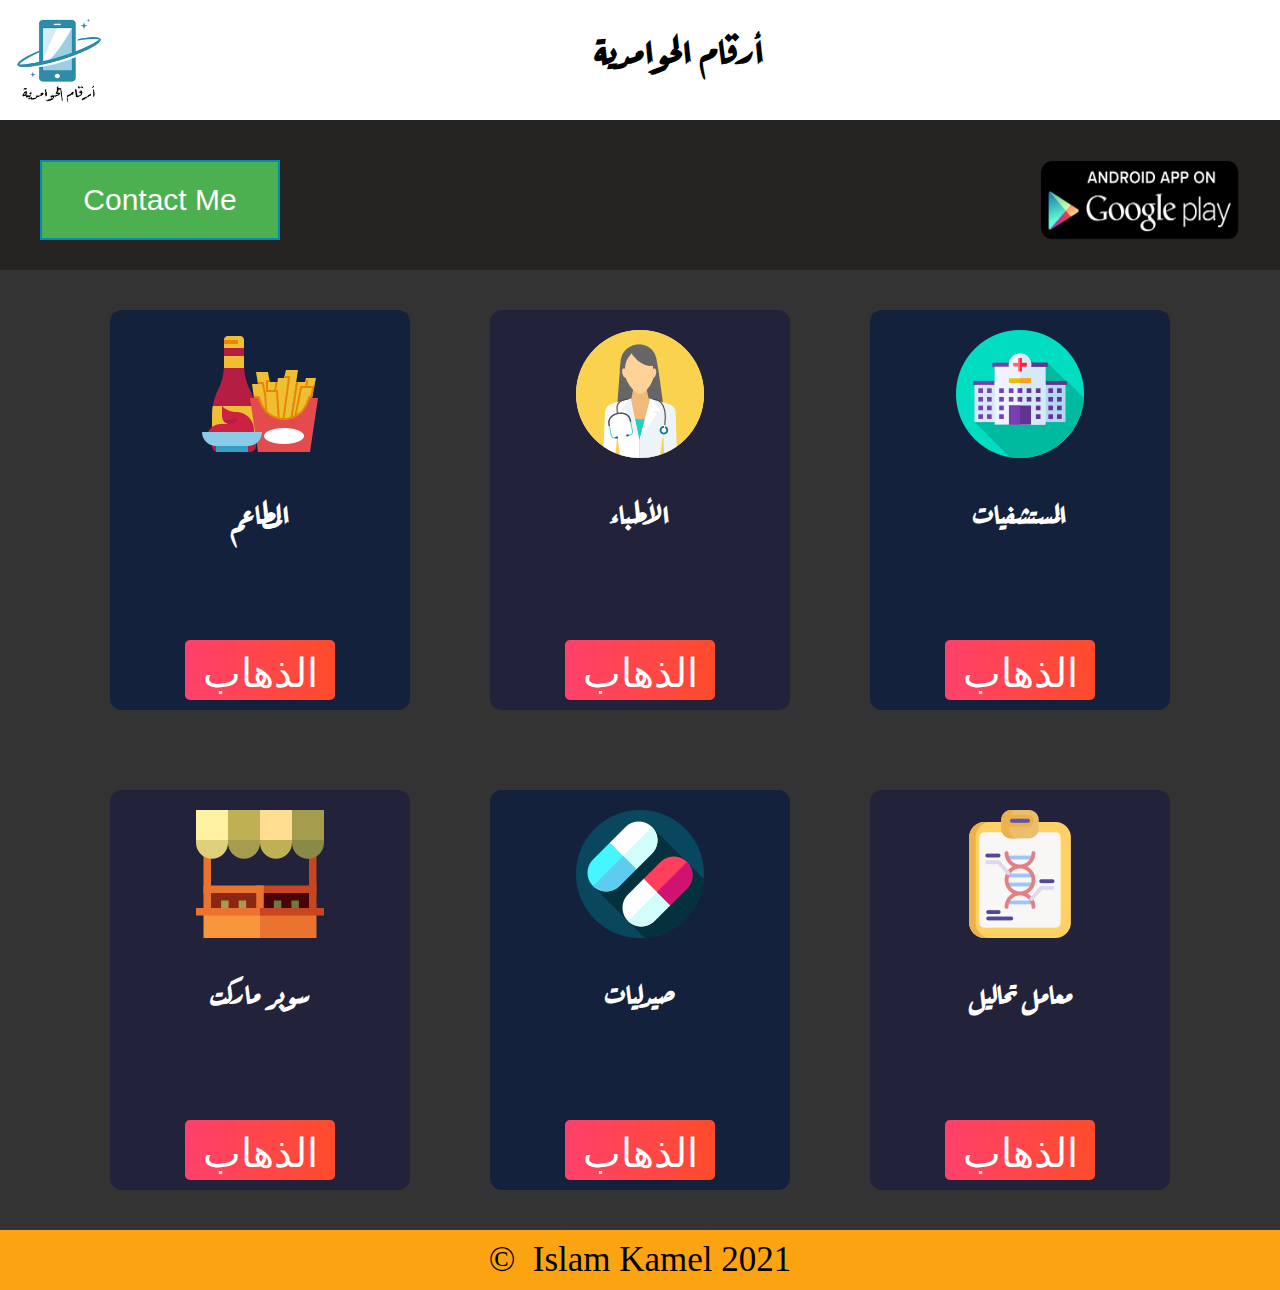
<file: index.html>
<!DOCTYPE html>
<html lang="en">

<head>
    <meta charset="utf-8">
    <meta name="viewport" content="width=device-width, initial-scale=1.0">
    <link rel="stylesheet" href="css/style.css">
    <link rel="icon" type="png" href="img/13.png">
    <title>Hawamdia numbers</title>
    
</head>
<body>
    
    <header>
        
        <div>
        
        <img src="img/13.png" width="100px" height="100px">
        
        </div>
        
        
        <h2>أرقام الحوامدية</h2>
        
    </header>
        
    <nav>
    
        <button><a href="mailto:mahmoudkamel01100@gmail.com" target="_blank">Contact Me</a></button>
            
        <a href="https://play.google.com/store/apps/details?id=io.kodular.mahmoudkamel01100.Arkam_hawamdya&hl=ar&gl=US" target="_blank"><img src="img/dawnload2.png"></a>
    
    
    </nav>
    
    <div class="Sections">
    
    <section class="Section1">
        
        <img src="img/sauce.png">
        <h2>المطاعم</h2>
        <button><a href="pages/index-Resturant.html">الذهاب</a></button>
    </section>
    
    <section class="Section2">
        
        <img src="img/doctor.png">
        <h2>الأطباء</h2>
        <button><a href="pages/index-doctor.html">الذهاب</a></button>
    </section>
    
    <section class="Section3">
        
        <img src="img/hospital.png">
        <h2>المستشفيات</h2>
        <button><a href="pages/Hospital.html">الذهاب</a></button>
    </section>

    </div>
    
    <div class="Sections">
    
    <section class="Section4">
        
       <img src="img/market.png">
       <h2>سوبر ماركت</h2>
        <button><a href="pages/super-market.html">الذهاب</a></button>
    </section>
    
    <section class="Section5">
        
       <img src="img/medicine.png">
        <h2>صيدليات</h2>
        <button><a href="pages/pharmacy.html">الذهاب</a></button>
    </section>
    
    <section class="Section6">
        
        <img src="img/dna.png">
        <h2>معامل تحاليل</h2>
        <button><a href="pages/Laboratories-analysis.html">الذهاب</a></button>
    </section>

    </div>
    
    <footer>
    
     &copy; &nbsp;Islam Kamel 2021
    
    </footer>
    
</body>
</html>
</file>
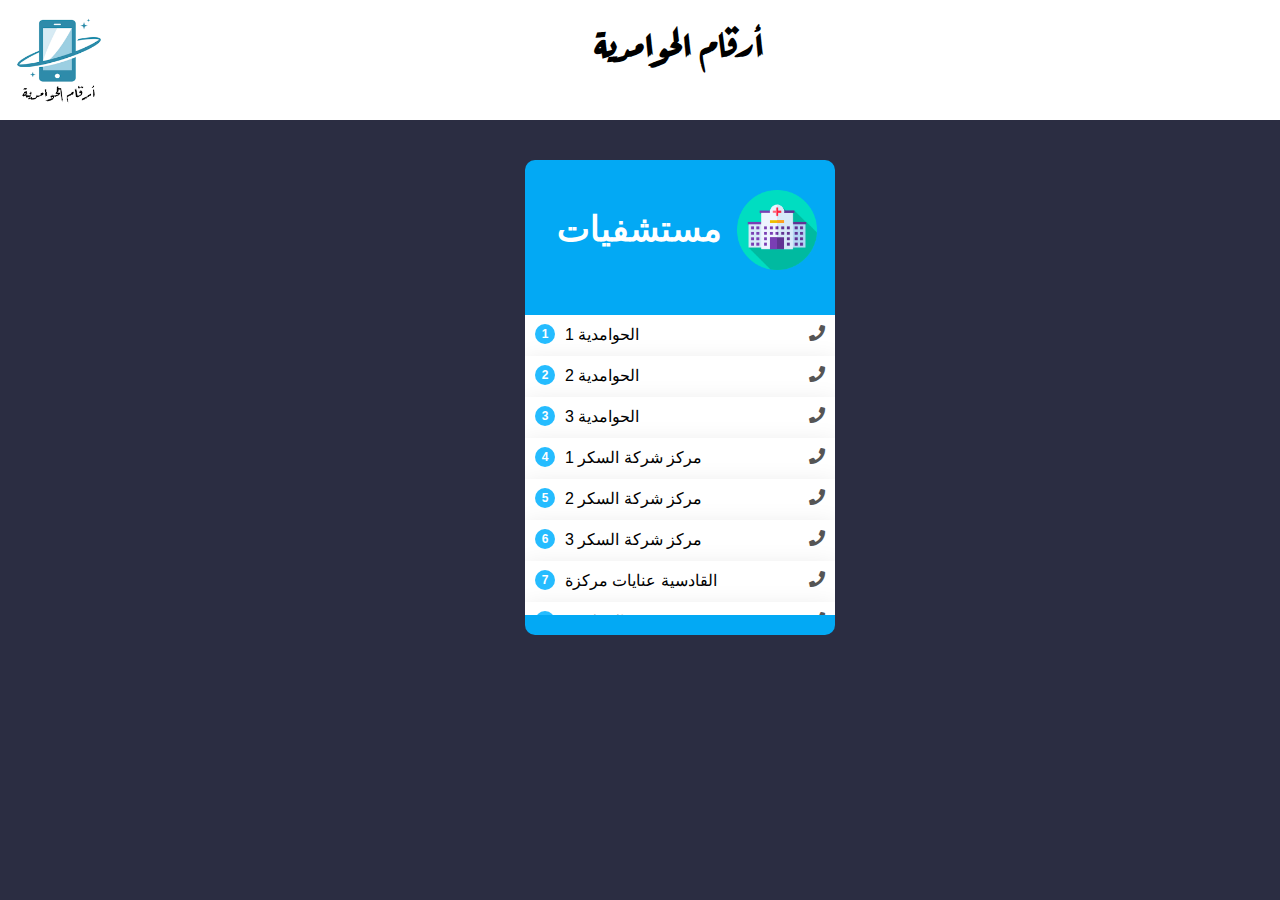
<file: pages/Hospital.html>
<!DOCTYPE html>
<html>
<head>

<link rel="stylesheet" href="../css/style3.css">
<meta name="viewport" content="width=device-width, initial-scale=1.0">
<meta charset="utf-8">
<title>Hospitals</title>

</head>
<body>

    <header>
        
        <div>
        
        <img src="../img/13.png" width="100px" height="100px">
        
        </div>
        
        
        <h2>أرقام الحوامدية</h2>
        
    </header>
    
<div class="center">
    
<div class="box">
    
    <h2>
        <img src="../img/hospital.png"><span class="sd">مستشفيات</span></h2>
    
    <ul>
        
        <li><span>1</span>الحوامدية 1<a href="Tel:+2028114448"><i class="fa fa-phone"></i></a></li>
        
        <li><span>2</span>الحوامدية 2<a href="Tel:+20238114164"><i class="fa fa-phone"></i></a></li>
        
        <li><span>3</span>الحوامدية 3<a href="Tel:+20238113462"><i class="fa fa-phone"></i></a></li>
        
        <li><span>4</span>مركز شركة السكر 1<a href="Tel:+20238112962"><i class="fa fa-phone"></i></a></li>
        
        <li><span>5</span>مركز شركة السكر 2<a href="Tel:+20238112963"><i class="fa fa-phone"></i></a></li>
        
        <li><span>6</span>مركز شركة السكر 3<a href="Tel:+20238115842"><i class="fa fa-phone"></i></a></li>
        
        <li><span>7</span>القادسية عنايات مركزة<a href="Tel:+20111630055"><i class="fa fa-phone"></i></a></li>
        
        <li><span>8</span>الإسلامية<a href="Tel:+20238115501"><i class="fa fa-phone"></i></a></li>
        
        <li><span>9</span>الحياة نسا و توليد<a href="Tel:+20238114970"><i class="fa fa-phone"></i></a></li>
        
        <li><span>10</span>المدينة المنورة<a href="Tel:+20238111068"><i class="fa fa-phone"></i></a></li>
        
        <li><span>11</span>النخيل نسا و توليد<a href="Tel:+201008338341"><i class="fa fa-phone"></i></a></li>
        
        <li><span>12</span>بداية للأطفال<a href="Tel:+201094502981"><i class="fa fa-phone"></i></a></li>
        
        <li><span>13</span>حضانات الصفا و المروة<a href="Tel:+201142126838"><i class="fa fa-phone"></i></a></li>
        
        <li><span>14</span>مجمع جنة<a href="Tel:+201028519653"><i class="fa fa-phone"></i></a></li>
        
    </ul>
    
</div>
    
</div>
    
</body>
</html>
</file>
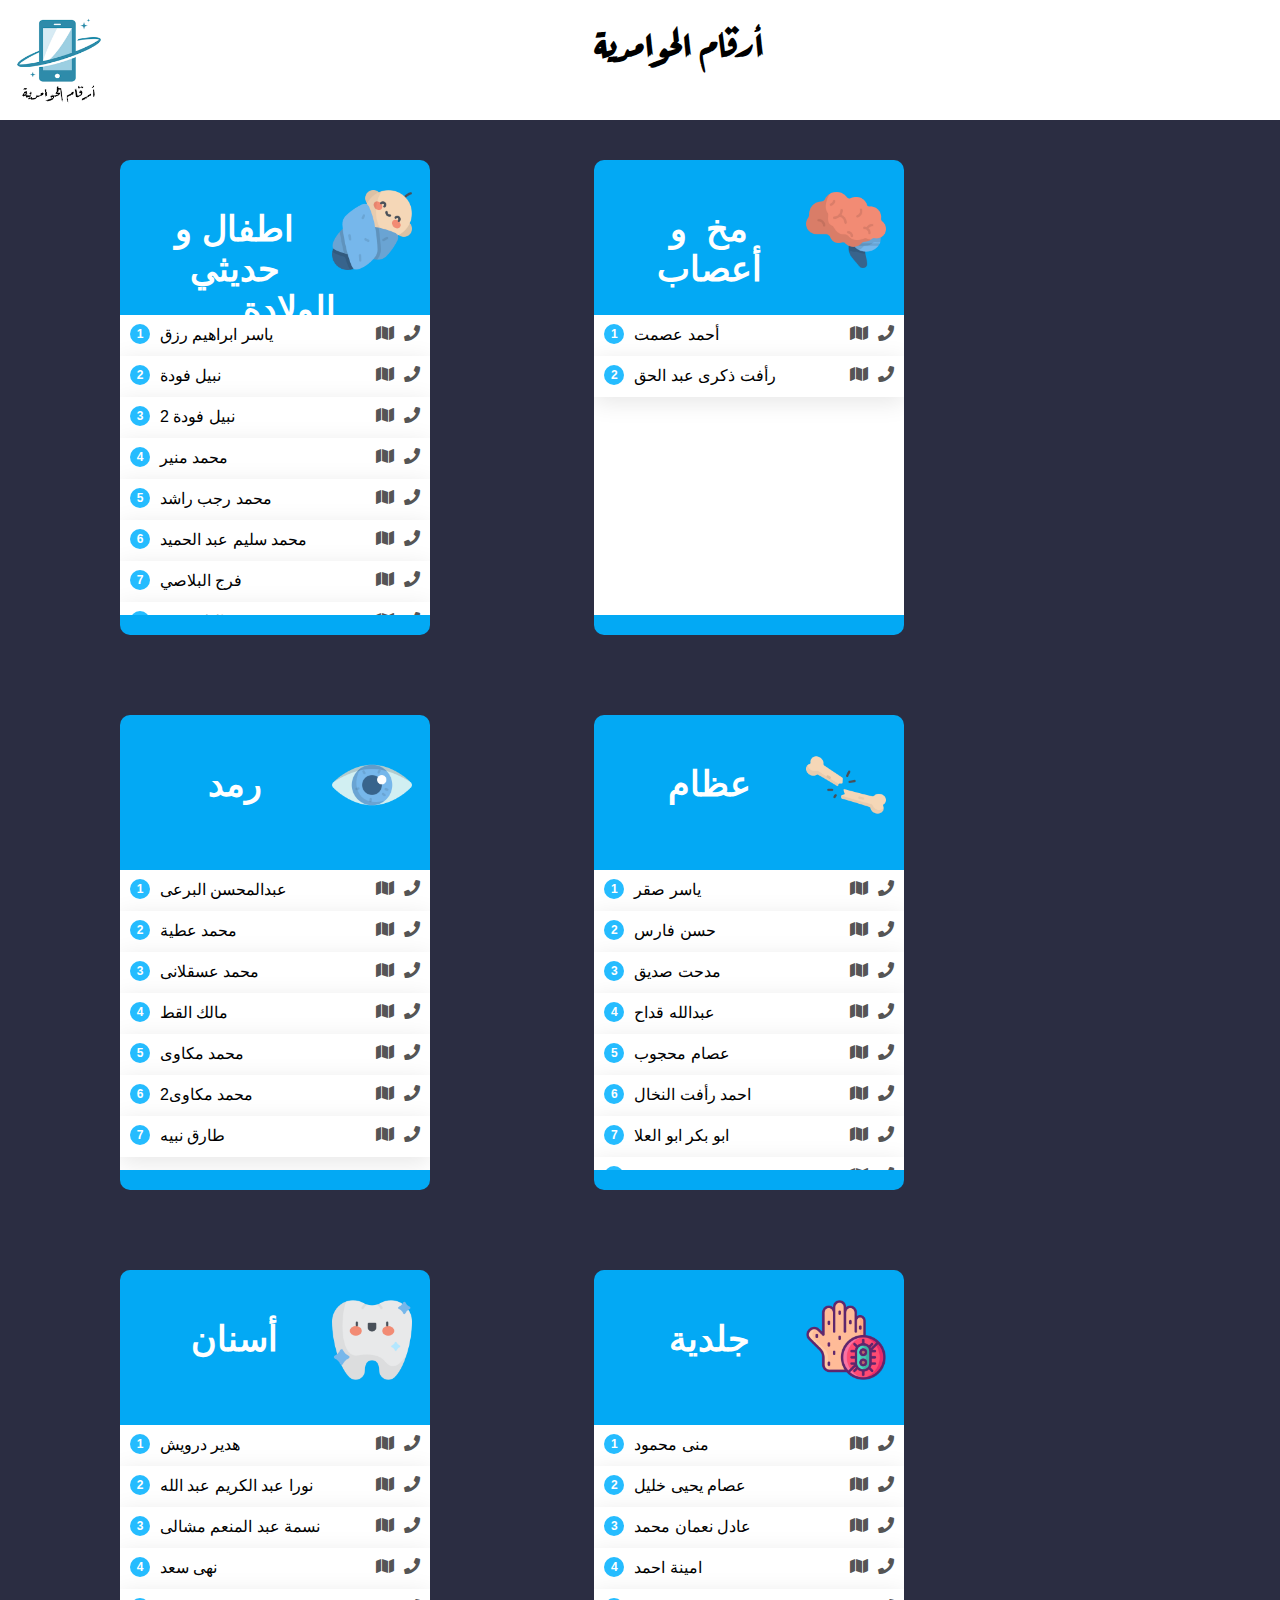
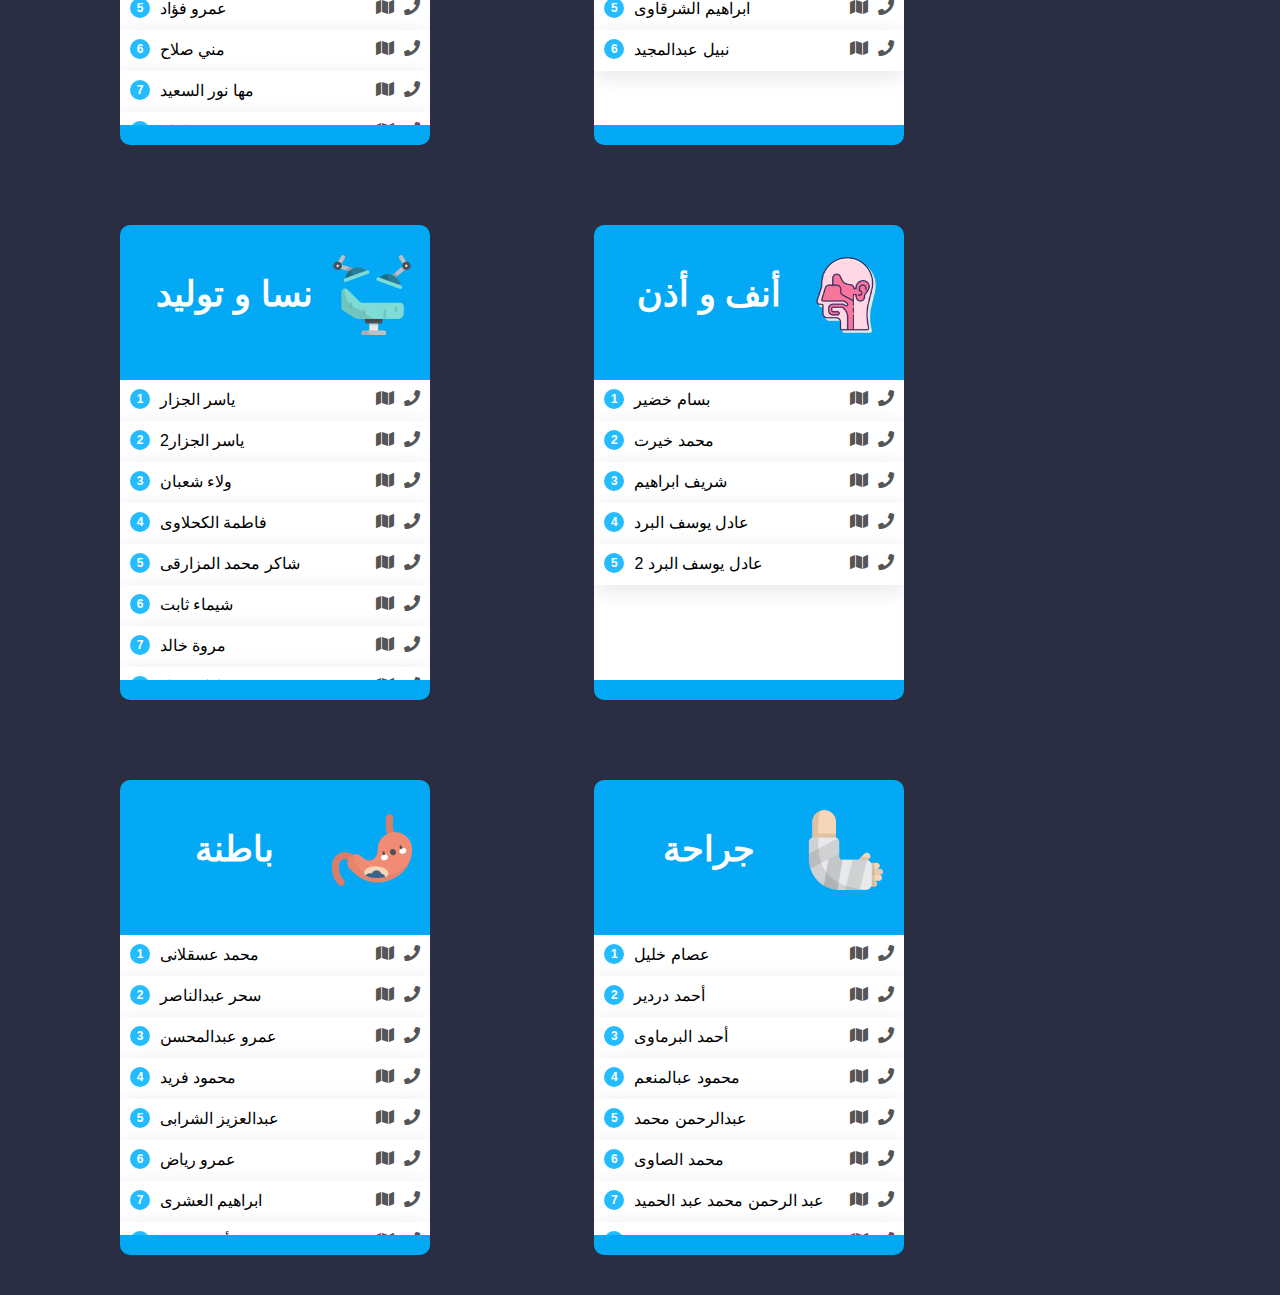
<file: pages/index-doctor.html>
<!DOCTYPE html>
<html>
<head>

<link rel="stylesheet" href="../css/style1.css">
<meta name="viewport" content="width=device-width, initial-scale=1.0">
<meta charset="utf-8">
<title>doctors</title>

</head>
<body>

    <header>
        
        <div>
        
        <img src="../img/13.png" width="100px" height="100px">
        
        </div>
        
        
        <h2>أرقام الحوامدية</h2>
        
    </header>
    
    
<div class="box">
    
    
    
    <h2><img src="../img/baby.png"><span class="sd">اطفال و حديثي الولادة</span></h2>
    
    <ul>
        
        <li><span>1</span>ياسر ابراهيم رزق<a href="Tel:+20122 7707084"><i class="fa fa-phone"></i></a><a href="https://maps.google.com/maps/?q=29.894696,31.263245000000001" target="_blank"><i class="fa fa-map"></i></a></li>
        
        <li><span>2</span>نبيل فودة<a href="Tel:+20100 2457720"><i class="fa fa-phone"></i></a><a href="https://goo.gl/maps/RjXkh9FesmYDfVAu9
" target="_blank"><i class="fa fa-map"></i></a></li>
        
        <li><span>3</span>نبيل فودة 2<a href="Tel:+20114 8606678"><i class="fa fa-phone"></i></a><a href="https://goo.gl/maps/RjXkh9FesmYDfVAu9
" target="_blank"><i class="fa fa-map"></i></a></li>
        
        <li><span>4</span>محمد منير<a href="Tel:+20111 7642243"><i class="fa fa-phone"></i></a><a href="https://maps.google.com/maps/?q=29.885892999999999,31.275423
" target="_blank"><i class="fa fa-map"></i></a></li>
        
        <li><span>5</span>محمد رجب راشد<a href="Tel:+20114 1630163"><i class="fa fa-phone"></i></a><a href="https://maps.google.com/maps/?q=29.893260000000001,31.268761000000001
" target="_blank"><i class="fa fa-map"></i></a></li>
        
        <li><span>6</span>محمد سليم عبد الحميد<a href="Tel:+20114 4681350"><i class="fa fa-phone"></i></a><a href="https://maps.google.com/maps/?q=29.894680000000001,31.265595999999999
" target="_blank"><i class="fa fa-map"></i></a></li>
        
        <li><span>7</span>فرج البلاصي<a href="Tel:+20111 2726988"><i class="fa fa-phone"></i></a><a href="https://maps.google.com/maps/?q=29.895575000000001,31.265003
" target="_blank"><i class="fa fa-map"></i></a></li>
        
        <li><span>8</span>فرج البلاصي 2<a href="Tel:+202 38118777"><i class="fa fa-phone"></i></a><a href="https://maps.google.com/maps/?q=29.895575000000001,31.265003
" target="_blank"><i class="fa fa-map"></i></a></li>
        
        <li><span>9</span>صلاح عبد السميع حمودة<a href="Tel:+20112 1350298"><i class="fa fa-phone"></i></a><a href="https://maps.google.com/maps/?q=29.892429,31.268720999999999
" target="_blank"><i class="fa fa-map"></i></a></li>
        
        <li><span>10</span>سيد ممدوح الشرابي<a href="Tel:+20112 1013766"><i class="fa fa-phone"></i></a><a href="https://maps.google.com/maps/?q=29.892133000000001,31.265021000000001
" target="_blank"><i class="fa fa-map"></i></a></li>
        
        <li><span>12</span>حمدي بدران<a href="Tel:+20112 4149126"><i class="fa fa-phone"></i></a><a href="https://maps.google.com/maps/?q=29.891285,31.266072000000001
" target="_blank"><i class="fa fa-map"></i></a></li>
        
        <li><span>13</span>أحمد مراد<a href="Tel:+20111 4752381"><i class="fa fa-phone"></i></a><a href="https://goo.gl/maps/RjXkh9FesmYDfVAu9
" target="_blank"><i class="fa fa-map"></i></a></li>
        
        <li><span>14</span>أحمد محمود أبو لبدة<a href="Tel:+20122 2244807"><i class="fa fa-phone"></i></a><a href="https://maps.google.com/maps/?q=29.896231,31.265450999999999
" target="_blank"><i class="fa fa-map"></i></a></li>
        
        <li><span>15</span>أحمد محمود جبر<a href="Tel:+20115 5045544"><i class="fa fa-phone"></i></a><a href="https://maps.google.com/maps/?q=29.895305,31.269532000000002
" target="_blank"><i class="fa fa-map"></i></a></li>
        
        <li><span>16</span>ابراهيم عبد المنعم مشغل<a href="Tel:+20114 7696785"><i class="fa fa-phone"></i></a><a href="https://goo.gl/maps/RjXkh9FesmYDfVAu9
" target="_blank"><i class="fa fa-map"></i></a></li>
        
        <li><span>17</span>هناء طه<a href="Tel:+20111 1806475"><i class="fa fa-phone"></i></a><a href="https://maps.google.com/maps/?q=30.003499999999999,31.172699999999999
" target="_blank"><i class="fa fa-map"></i></a></li>
        
        <li><span>18</span>هناء طه 2<a href="Tel:+20106 0123559"><i class="fa fa-phone"></i></a><a href="https://maps.google.com/maps/?q=30.003499999999999,31.172699999999999
" target="_blank"><i class="fa fa-map"></i></a></li>
        
        <li><span>19</span>محمد رمضان<a href="Tel:+201144786567"><i class="fa fa-phone"></i></a><a onclick="not()"><i class="fa fa-map"></i></a></li>
        
        <li><span>20</span>باسم ابراهيم<a href="Tel:+201227707084"><i class="fa fa-phone"></i></a><a onclick="not()"><i class="fa fa-map"></i></a></li>
        
        <li><span>21</span>الهام قدري<a href="Tel:+201008911240"><i class="fa fa-phone"></i></a><a onclick="not()"><i class="fa fa-map"></i></a></li>
        
        <li><span>22</span>محمد قطب<a href="Tel:+201117941880"><i class="fa fa-phone"></i></a><a onclick="not()"><i class="fa fa-map"></i></a></li>
    </ul>
    
</div>

<div class="box">
    
    <h2>
        <img src="../img/brain.png"><span class="sd">مخ&nbsp; و أعصاب</span></h2>
    
    <ul>
        <li><span>1</span>أحمد عصمت<a href="Tel:+201117341499"><i class="fa fa-phone"></i></a><a onclick="not()"><i class="fa fa-map"></i></a></li>
        
        <li><span>2</span>رأفت ذكرى عبد الحق<a href="Tel:+20122 4921711"><i class="fa fa-phone"></i></a><a onclick="not()"><i class="fa fa-map"></i></a></li>
    </ul>
    
</div>

<div class="box">
    
    <h2>
        <img src="../img/eye.png"><span class="sd">رمد</span></h2>
    
    <ul>
        <li><span>1</span>عبدالمحسن البرعى<a href="Tel:+2023126350"><i class="fa fa-phone"></i></a><a onclick="not()"><i class="fa fa-map"></i></a></li>
        
        <li><span>2</span>محمد عطية<a href="Tel:+201068277133"><i class="fa fa-phone"></i></a><a onclick="not()"><i class="fa fa-map"></i></a></li>
        
        <li><span>3</span>محمد عسقلانى<a href="Tel:+201150765786"><i class="fa fa-phone"></i></a><a onclick="not()"><i class="fa fa-map"></i></a></li>
        
        <li><span>4</span>مالك القط<a href="Tel:+201093729063"><i class="fa fa-phone"></i></a><a onclick="not()"><i class="fa fa-map"></i></a></li>
        
        <li><span>5</span>محمد مكاوى<a href="Tel:+201003170424"><i class="fa fa-phone"></i></a><a onclick="not()"><i class="fa fa-map"></i></a></li>
        
        <li><span>6</span>محمد مكاوى2<a href="Tel:+201159444262"><i class="fa fa-phone"></i></a><a onclick="not()"><i class="fa fa-map"></i></a></li>
        
        <li><span>7</span>طارق نبيه<a href="Tel:+20114 9551514"><i class="fa fa-phone"></i></a><a href="https://maps.google.com/maps/?q=29.894727,31.263195" target="_blank"><i class="fa fa-map"></i></a></li>
    </ul>
    
</div>
    
<div class="box">
    
    <h2>
        <img src="../img/bone.png"><span class="sd">عظام</span></h2>
    
    <ul>
        <li><span>1</span>ياسر صقر<a href="Tel:+201113634541"><i class="fa fa-phone"></i></a><a href="https://maps.google.com/maps/?q=29.893622000000001,31.268502999999999" target="_blank"><i class="fa fa-map"></i></a></li>
        
        <li><span>2</span>حسن فارس<a href="Tel:+201001396848"><i class="fa fa-phone"></i></a><a onclick="not()"><i class="fa fa-map"></i></a></li>
        
        <li><span>3</span>مدحت صديق<a href="Tel:+20106 0999125"><i class="fa fa-phone"></i></a><a href="https://maps.google.com/maps/?q=29.893048,31.267465000000001" target="_blank"><i class="fa fa-map"></i></a></li>
        
        <li><span>4</span>عبدالله قداح<a href="Tel:+201099492878"><i class="fa fa-phone"></i></a><a onclick="not()"><i class="fa fa-map"></i></a></li>
        
        <li><span>5</span>عصام محجوب<a href="Tel:+20100 1477334"><i class="fa fa-phone"></i></a><a href="https://maps.google.com/maps/?q=29.892256,31.265018999999999" target="_blank"><i class="fa fa-map"></i></a></li>
        
        <li><span>6</span>احمد رأفت النخال<a href="Tel:+20112 1555644"><i class="fa fa-phone"></i></a><a href="https://maps.google.com/maps/?q=29.893018000000001,31.262733000000001" target="_blank"><i class="fa fa-map"></i></a></li>
        
        <li><span>7</span>ابو بكر ابو العلا<a href="Tel:+20114 2774595"><i class="fa fa-phone"></i></a><a href="https://maps.google.com/maps/?q=29.889786000000001,31.266269000000001" target="_blank"><i class="fa fa-map"></i></a></li>
        
        <li><span>8</span>يسرى رزق<a href="Tel:+20155 203 5306"><i class="fa fa-phone"></i></a><a onclick="not()"><i class="fa fa-map"></i></a></li>
    </ul>
    
</div>
    
<div class="box">
    
    <h2>
        <img src="../img/tooth.png"><span class="sd">أسنان</span></h2>
    
    <ul>
        <li><span>1</span>هدير درويش<a href="Tel:+20110 0536683"><i class="fa fa-phone"></i></a><a href="https://maps.google.com/maps/?q=29.895662000000002,31.262729" target="_blank"><i class="fa fa-map"></i></a></li>
        
        <li><span>2</span>نورا عبد الكريم عبد الله<a href="Tel:+20100 9675072"><i class="fa fa-phone"></i></a><a href="https://maps.google.com/maps/?q=29.892885,31.262025999999999" target="_blank"><i class="fa fa-map"></i></a></li>
        
        <li><span>3</span>نسمة عبد المنعم مشالى<a href="Tel:+20111 7260699"><i class="fa fa-phone"></i></a><a href="https://maps.google.com/maps/?q=29.901637999999998,31.268350000000002" target="_blank"><i class="fa fa-map"></i></a></li>
        
        <li><span>4</span>نهى سعد<a href="Tel:+201069909329"><i class="fa fa-phone"></i></a><a onclick="not()"><i class="fa fa-map"></i></a></li>
        
        <li><span>5</span>عمرو فؤاد<a href="Tel:+201110273791"><i class="fa fa-phone"></i></a><a onclick="not()"><i class="fa fa-map"></i></a></li>
        
        <li><span>6</span>مني صلاح<a href="Tel:+201149200885"><i class="fa fa-phone"></i></a><a onclick="not()"><i class="fa fa-map"></i></a></li>
        
        <li><span>7</span>مها نور السعيد<a href="Tel:+20111 6517056"><i class="fa fa-phone"></i></a><a href="https://maps.google.com/maps/?q=29.897465,31.262060999999999" target="_blank"><i class="fa fa-map"></i></a></li>
        
        <li><span>8</span>منى محمد امام<a href="Tel:+20111 9654558"><i class="fa fa-phone"></i></a><a href="https://maps.google.com/maps/?q=29.892834000000001,31.264358999999999" target="_blank"><i class="fa fa-map"></i></a></li>
        
        <li><span>9</span>مصطفى صلاح ابراهيم<a href="Tel:+20111 1167617"><i class="fa fa-phone"></i></a><a href="https://maps.google.com/maps/?q=29.897299,31.250691" target="_blank"><i class="fa fa-map"></i></a></li>
        
        <li><span>10</span>محمود مصطفى<a href="Tel:+201115355538"><i class="fa fa-phone"></i></a><a onclick="not()"><i class="fa fa-map"></i></a></li>
        
        <li><span>11</span>محمود عبد النبى تركى<a href="Tel:+202 38124462"><i class="fa fa-phone"></i></a><a href="https://maps.google.com/maps/?q=29.89405,31.268640000000001" target="_blank"><i class="fa fa-map"></i></a></li>
        
        <li><span>12</span>محمد خالد ابو عميرة<a href="Tel:+20122 3634357"><i class="fa fa-phone"></i></a><a href="https://maps.google.com/maps/?q=29.897234000000001,31.268682999999999" target="_blank"><i class="fa fa-map"></i></a></li>
        
        <li><span>13</span>خديجة ابو العلا القرنى<a href="Tel:+20112 3664246"><i class="fa fa-phone"></i></a><a href="https://maps.google.com/maps/?q=29.892885,31.262025999999999" target="_blank"><i class="fa fa-map"></i></a></li>
        
        <li><span>14</span>دعاء محمد جبر<a href="Tel:+20115 9393650"><i class="fa fa-phone"></i></a><a href="https://maps.google.com/maps/?q=29.895305,31.269532000000002" target="_blank"><i class="fa fa-map"></i></a></li>
        
        <li><span>15</span>خالد سعيد عكاشة<a href="Tel:+20111 620382"><i class="fa fa-phone"></i></a><a onclick="not()"><i class="fa fa-map"></i></a></li>
        
        <li><span>16</span>عمرو فؤاد<a href="Tel:+20111 0273791"><i class="fa fa-phone"></i></a><a href="https://maps.google.com/maps/?q=29.894535999999999,31.265695000000001" target="_blank"><i class="fa fa-map"></i></a></li>
        
        <li><span>17</span>علاء صلاح عامر<a href="Tel:+20100 9682440"><i class="fa fa-phone"></i></a><a onclick="not()"><i class="fa fa-map"></i></a></li>
        
        <li><span>18</span>شادى محمود مجدى<a href="Tel:+20112 0719179"><i class="fa fa-phone"></i></a><a href="https://maps.google.com/maps/?q=29.895869000000001,31.264424000000002" target="_blank"><i class="fa fa-map"></i></a></li>
        
        <li><span>19</span>شادى محمود مجدى 2<a href="Tel:+20114 4417108"><i class="fa fa-phone"></i></a><a href="https://maps.google.com/maps/?q=29.895869000000001,31.264424000000002" target="_blank"><i class="fa fa-map"></i></a></li>
        
        <li><span>20</span>حافظ ابراهيم<a href="Tel:+20122 7926692"><i class="fa fa-phone"></i></a><a onclick="not()"><i class="fa fa-map"></i></a></li>
        
        <li><span>21</span>تامر وجيه غالى<a href="Tel:+202 38132387"><i class="fa fa-phone"></i></a><a href="https://maps.google.com/maps/?q=29.892206000000002,31.268923999999998" target="_blank"><i class="fa fa-map"></i></a></li>
        
        <li><span>22</span>انور عبيد<a href="Tel:+20122 9569774"><i class="fa fa-phone"></i></a><a href="https://maps.google.com/maps/?q=29.89592,31.264453" target="_blank"><i class="fa fa-map"></i></a></li>
        
        <li><span>23</span>اسامة محمد<a href="Tel:+20114 5096112"><i class="fa fa-phone"></i></a><a onclick="not()"><i class="fa fa-map"></i></a></li>
        
        <li><span>24</span>احمد موسى حسن<a href="Tel:+20112 1229050"><i class="fa fa-phone"></i></a><a href="https://maps.google.com/maps/?q=29.89329,31.263869" target="_blank"><i class="fa fa-map"></i></a></li>
        
        <li><span>25</span>احمد زويل<a href="Tel:+20114 6545400"><i class="fa fa-phone"></i></a><a href="https://maps.google.com/maps/?q=29.895662000000002,31.262729" target="_blank"><i class="fa fa-map"></i></a></li>
        
        <li><span>26</span>اسلام أبو العز<a href="Tel:+201149550811"><i class="fa fa-phone"></i></a><a onclick="not()"><i class="fa fa-map"></i></a></li>
        
        <li><span>27</span>إسراء إبراهيم<a href="Tel:+201033908473"><i class="fa fa-phone"></i></a><a onclick="not()"><i class="fa fa-map"></i></a></li>
    </ul>
    
</div>
    
<div class="box">
    
    <h2>
        <img src="../img/skin-allergy.png"><span class="sd">جلدية</span></h2>
    
    <ul>
        <li><span>1</span>منى محمود<a href="Tel:+20111 8369152"><i class="fa fa-phone"></i></a><a href="https://maps.google.com/maps/?q=29.893018000000001,31.262733000000001" target="_blank"><i class="fa fa-map"></i></a></li>
        
        <li><span>2</span>عصام يحيى خليل<a href="Tel:+202 38114136"><i class="fa fa-phone"></i></a><a href="https://maps.google.com/maps/?q=29.893384999999999,31.269704999999998" target="_blank"><i class="fa fa-map"></i></a></li>
        
        <li><span>3</span>عادل نعمان محمد<a href="Tel:+20100 1981091"><i class="fa fa-phone"></i></a><a href="https://maps.google.com/maps/?q=29.896401000000001,31.266017000000002" target="_blank"><i class="fa fa-map"></i></a></li>
        
        <li><span>4</span>امينة احمد<a href="Tel:+20102 8815510"><i class="fa fa-phone"></i></a><a onclick="not()"><i class="fa fa-map"></i></a></li>
        
        <li><span>5</span>ابراهيم الشرقاوى<a href="Tel:+20115 6349566"><i class="fa fa-phone"></i></a><a onclick="not()"><i class="fa fa-map"></i></a></li>
        
        <li><span>6</span>نبيل عبدالمجيد<a href="Tel:+201282804503"><i class="fa fa-phone"></i></a><a onclick="not()"><i class="fa fa-map"></i></a></li>
    </ul>
    
</div>
    
<div class="box">
    
    <h2>
        <img src="../img/surgery.png"><span class="sd">نسا و توليد</span></h2>
    
    <ul>
        <li><span>1</span>ياسر الجزار<a href="Tel:+201025005456"><i class="fa fa-phone"></i></a><a onclick="not()"><i class="fa fa-map"></i></a></li>
        
        <li><span>2</span>ياسر الجزار2<a href="Tel:+201111100678"><i class="fa fa-phone"></i></a><a onclick="not()"><i class="fa fa-map"></i></a></li>
        
        <li><span>3</span>ولاء شعبان<a href="Tel:+201005027252"><i class="fa fa-phone"></i></a><a onclick="not()"><i class="fa fa-map"></i></a></li>
        
        <li><span>4</span>فاطمة الكحلاوى<a href="Tel:+201100466166"><i class="fa fa-phone"></i></a><a onclick="not()"><i class="fa fa-map"></i></a></li>
        
        <li><span>5</span>شاكر محمد المزارقى<a href="Tel:+201145736958"><i class="fa fa-phone"></i></a><a href="https://maps.google.com/maps/?q=29.893360000000001,31.269537" target="_blank"><i class="fa fa-map"></i></a></li>
        
        <li><span>6</span>شيماء ثابت<a href="Tel:+201142237645"><i class="fa fa-phone"></i></a><a href="https://maps.google.com/maps/?q=29.893076000000001,31.266228999999999" target="_blank"><i class="fa fa-map"></i></a></li>
        
        <li><span>7</span>مروة خالد<a href="Tel:+201100993925"><i class="fa fa-phone"></i></a><a href="https://maps.google.com/maps/?q=29.897759000000001,31.258271000000001" target="_blank"><i class="fa fa-map"></i></a></li>
        
        <li><span>8</span>عادل مقبل<a href="Tel:+201227070767"><i class="fa fa-phone"></i></a><a onclick="not()"><i class="fa fa-map"></i></a></li>
        
        <li><span>9</span>تامر احمد مدحت<a href="Tel:+201144208603"><i class="fa fa-phone"></i></a><a href="https://maps.google.com/maps/?q=29.892834000000001,31.264358999999999" target="_blank"><i class="fa fa-map"></i></a></li>
        
        <li><span>10</span>نادية قنديل<a href="Tel:+201001634185"><i class="fa fa-phone"></i></a><a onclick="not()"><i class="fa fa-map"></i></a></li>
        
        <li><span>11</span>أمل عبد السلام<a href="Tel:+201144720296"><i class="fa fa-phone"></i></a><a onclick="not()"><i class="fa fa-map"></i></a></li>
        
        <li><span>12</span>مى سعيد الجمل<a href="Tel:+201143794482"><i class="fa fa-phone"></i></a><a href="https://maps.google.com/maps/?q=29.89329,31.263869" target="_blank"><i class="fa fa-map"></i></a></li>
        
        <li><span>13</span>زكريا سلامة<a href="Tel:+201001419386"><i class="fa fa-phone"></i></a><a href="https://maps.google.com/maps/?q=29.894285,31.268875999999999" target="_blank"><i class="fa fa-map"></i></a></li>
        
        <li><span>14</span>حمدى يسرى<a href="Tel:+201116094734"><i class="fa fa-phone"></i></a><a onclick="not()"><i class="fa fa-map"></i></a></li>
        
        <li><span>15</span>ايمان عبدالمحسن<a href="Tel:+201140657960"><i class="fa fa-phone"></i></a><a href="https://maps.google.com/maps/?q=29.897323,31.262081999999999" target="_blank"><i class="fa fa-map"></i></a></li>
        
        <li><span>16</span>ايمان ابو طالب<a href="Tel:+201110855917"><i class="fa fa-phone"></i></a><a href="https://maps.google.com/maps/?q=29.897299,31.250691" target="_blank"><i class="fa fa-map"></i></a></li>
        
        <li><span>17</span>محمد الفقي<a href="Tel:+201114854173"><i class="fa fa-phone"></i></a><a onclick="not()"><i class="fa fa-map"></i></a></li>
        
        <li><span>18</span>نورهان الشريف<a href="Tel:+201110659391"><i class="fa fa-phone"></i></a><a onclick="not()"><i class="fa fa-map"></i></a></li>
        
        <li><span>19</span>رامى رياض<a href="Tel:+201122666326"><i class="fa fa-phone"></i></a><a onclick="not()"><i class="fa fa-map"></i></a></li>
        
        <li><span>20</span>محمد البلاصي<a href="Tel:+201093000932"><i class="fa fa-phone"></i></a><a onclick="not()"><i class="fa fa-map"></i></a></li>
        
        <li><span>21</span>يحيى جبر<a href="Tel:+202 38119352"><i class="fa fa-phone"></i></a><a href="https://maps.google.com/maps/?q=29.892225,31.268812" target="_blank"><i class="fa fa-map"></i></a></li>
        
        <li><span>22</span>مروة ابراهيم رزق خالد<a href="Tel:+20114 8638533"><i class="fa fa-phone"></i></a><a onclick="not()"><i class="fa fa-map"></i></a></li>
    </ul>
    
</div>
    
<div class="box">
    
    <h2>
        <img src="../img/head.png"><span class="sd">أنف و أذن</span></h2>
    
    <ul>
        <li><span>1</span>بسام خضير<a href="Tel:+20238114682"><i class="fa fa-phone"></i></a><a href="https://maps.google.com/maps/?q=29.896913000000001,31.263573999999998" target="_blank"><i class="fa fa-map"></i></a></li>
        
        <li><span>2</span>محمد خيرت<a href="Tel:+201003572107"><i class="fa fa-phone"></i></a><a href="https://maps.google.com/maps/?q=29.893018000000001,31.262733000000001" target="_blank"><i class="fa fa-map"></i></a></li>
        
        <li><span>3</span>شريف ابراهيم<a href="Tel:+201223892822"><i class="fa fa-phone"></i></a><a onclick="not()"><i class="fa fa-map"></i></a></li>
        
        <li><span>4</span>عادل يوسف البرد<a href="Tel:+201120404321"><i class="fa fa-phone"></i></a><a onclick="not()"><i class="fa fa-map"></i></a></li>
        
        <li><span>5</span>عادل يوسف البرد 2<a href="Tel:+201222202605"><i class="fa fa-phone"></i></a><a onclick="not()"><i class="fa fa-map"></i></a></li>
    </ul>
    
</div>
    
<div class="box">
    
    <h2>
        <img src="../img/stomach.png"><span class="sd">باطنة</span></h2>
    
    <ul>
        <li><span>1</span>محمد عسقلانى<a href="Tel:+201150765786"><i class="fa fa-phone"></i></a><a onclick="not()"><i class="fa fa-map"></i></a></li>
        
        <li><span>2</span>سحر عبدالناصر<a href="Tel:+201119294303"><i class="fa fa-phone"></i></a><a onclick="not()"><i class="fa fa-map"></i></a></li>
        
        <li><span>3</span>عمرو عبدالمحسن<a href="Tel:+201140653531"><i class="fa fa-phone"></i></a><a href="https://maps.google.com/maps/?q=29.897323,31.262081999999999" target="_blank"><i class="fa fa-map"></i></a></li>
        
        <li><span>4</span>محمود فريد<a href="Tel:+201222880446"><i class="fa fa-phone"></i></a><a onclick="not()"><i class="fa fa-map"></i></a></li>
        
        <li><span>5</span>عبدالعزيز الشرابى<a href="Tel:+201123682999"><i class="fa fa-phone"></i></a><a href="https://maps.google.com/maps/?q=29.896398000000001,31.266407000000001" target="_blank"><i class="fa fa-map"></i></a></li>
        
        <li><span>6</span>عمرو رياض<a href="Tel:+201030049311"><i class="fa fa-phone"></i></a><a onclick="not()"><i class="fa fa-map"></i></a></li>
        
        <li><span>7</span>ابراهيم العشرى<a href="Tel:+201119100676"><i class="fa fa-phone"></i></a><a onclick="not()"><i class="fa fa-map"></i></a></li>
        
        <li><span>8</span>أحمد عزت<a href="Tel:+201154291136"><i class="fa fa-phone"></i></a><a onclick="not()"><i class="fa fa-map"></i></a></li>
        
        <li><span>9</span>سيد عبدالحليم<a href="Tel:+201063638237"><i class="fa fa-phone"></i></a><a href="https://maps.google.com/maps/?q=29.894276000000001,31.265746" target="_blank"><i class="fa fa-map"></i></a></li>
        
        <li><span>10</span>جمال الشليحى<a href="Tel:+201102099911"><i class="fa fa-phone"></i></a><a onclick="not()"><i class="fa fa-map"></i></a></li>
        
        <li><span>11</span>سامى زكى عيسوى<a href="Tel:+20114 7370657"><i class="fa fa-phone"></i></a><a href="https://maps.google.com/maps/?q=29.897214000000002,31.262056999999999" target="_blank"><i class="fa fa-map"></i></a></li>
        
        <li><span>12</span>جمال الدين ابراهيم<a href="Tel:+20115 0007670"><i class="fa fa-phone"></i></a><a onclick="not()"><i class="fa fa-map"></i></a></li>
        
        <li><span>13</span>وحيد محمد عفيفى<a href="Tel:+20100 5678445"><i class="fa fa-phone"></i></a><a href="https://maps.google.com/maps/?q=29.895068999999999,31.263005" target="_blank"><i class="fa fa-map"></i></a></li>
        
        <li><span>14</span>محمد عبد البصير<a href="Tel:+20100 1083791"><i class="fa fa-phone"></i></a><a href="https://maps.google.com/maps/?q=29.892885,31.262025999999999" target="_blank"><i class="fa fa-map"></i></a></li>
    </ul>
    
</div>
    
<div class="box">
    
    <h2>
        <img src="../img/broken-arm.png"><span class="sd">جراحة</span></h2>
    
    <ul>
        <li><span>1</span>عصام خليل<a href="Tel:+20238114136"><i class="fa fa-phone"></i></a><a onclick="not()"><i class="fa fa-map"></i></a></li>
        
        <li><span>2</span>أحمد دردير<a href="Tel:+201148814445"><i class="fa fa-phone"></i></a><a onclick="not()"><i class="fa fa-map"></i></a></li>
        
        <li><span>3</span>أحمد البرماوى<a href="Tel:+201124000231"><i class="fa fa-phone"></i></a><a onclick="not()"><i class="fa fa-map"></i></a></li>
        
        
        <li><span>4</span>محمود عبالمنعم<a href="Tel:+201146198722"><i class="fa fa-phone"></i></a><a onclick="not()"><i class="fa fa-map"></i></a></li>
        
        
        <li><span>5</span>عبدالرحمن محمد<a href="Tel:+20100 0132127"><i class="fa fa-phone"></i></a><a href="https://maps.google.com/maps/?q=29.89329,31.263869" target="_blank"><i class="fa fa-map"></i></a></li>
        
        <li><span>6</span>محمد الصاوى<a href="Tel:+20114 9496117"><i class="fa fa-phone"></i></a><a onclick="not()"><i class="fa fa-map"></i></a></li>
        
        <li><span>7</span>عبد الرحمن محمد عبد الحميد<a href="Tel:+20112 0853938"><i class="fa fa-phone"></i></a><a href="https://maps.google.com/maps/?q=29.893360000000001,31.269537" target="_blank"><i class="fa fa-map"></i></a></li>
        
        <li><span>8</span>فيكتور عيد فهيم<a href="Tel:+20121 0836398"><i class="fa fa-phone"></i></a><a href="https://maps.google.com/maps/?q=29.896716999999999,31.266928" target="_blank"><i class="fa fa-map"></i></a></li>
    </ul>
    
</div>
    
    <script src="../js/script.js"></script>
    
</body>
</html>
</file>
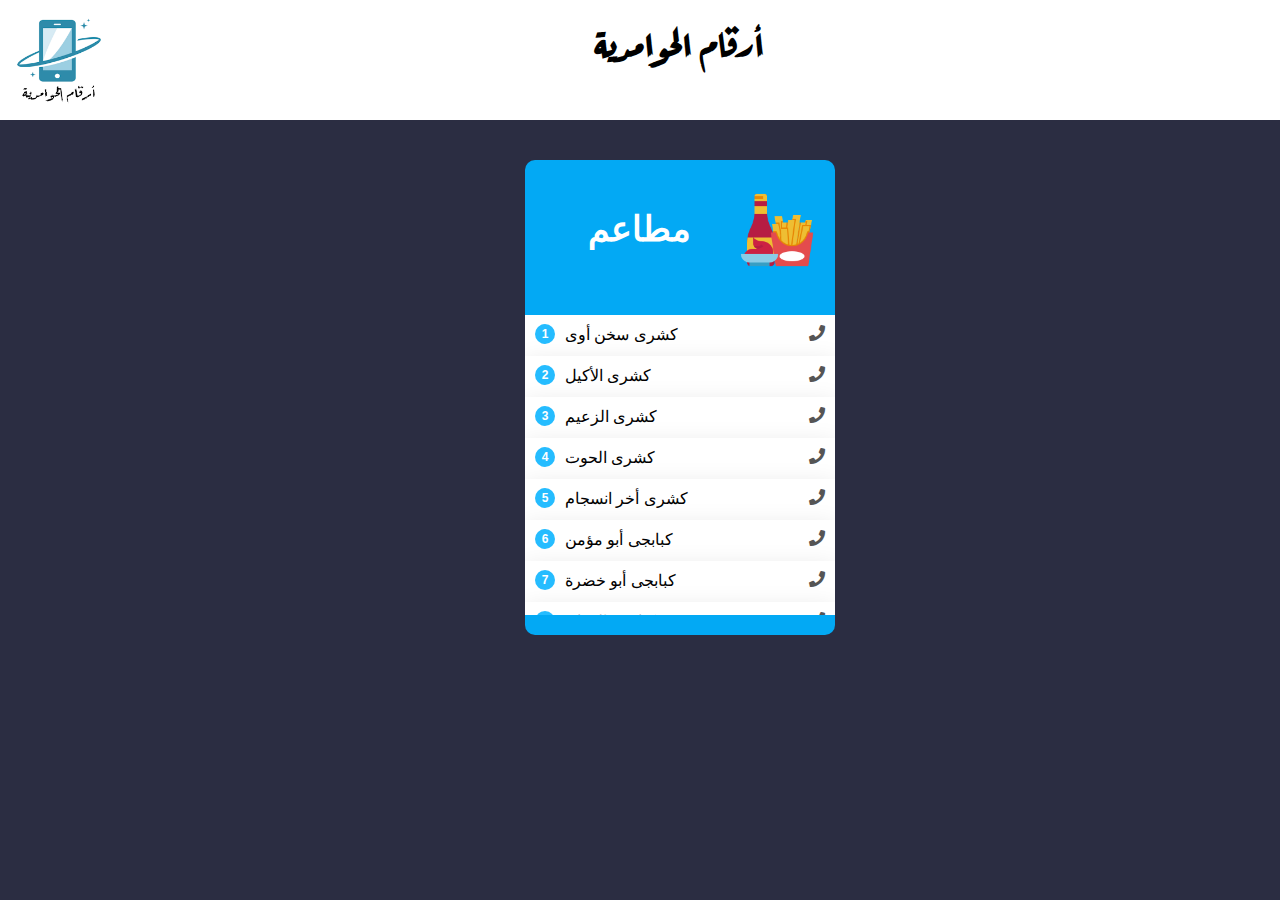
<file: pages/index-Resturant.html>
<!DOCTYPE html>
<html>
<head>

<link rel="stylesheet" href="../css/style2.css">
<meta name="viewport" content="width=device-width, initial-scale=1.0">
<meta charset="utf-8">
<title>Resturant</title>

</head>
<body>

    <header>
        
        <div>
        
        <img src="../img/13.png" width="100px" height="100px">
        
        </div>
        
        
        <h2>أرقام الحوامدية</h2>
        
    </header>
    
<div class="center">
    
<div class="box">
    
    <h2>
        <img src="../img/sauce.png"><span class="sd">مطاعم</span></h2>
    
    <ul>
        <li><span>1</span>كشرى سخن أوى<a href="Tel:+201100555295"><i class="fa fa-phone"></i></a></li>
        
        <li><span>2</span>كشرى الأكيل<a href="Tel:+201140740408"><i class="fa fa-phone"></i></a></li>
        
        <li><span>3</span>كشرى الزعيم<a href="Tel:+201146640485"><i class="fa fa-phone"></i></a></li>
        
        <li><span>4</span>كشرى الحوت<a href="Tel:+201129343531"><i class="fa fa-phone"></i></a></li>
        
        <li><span>5</span>كشرى أخر انسجام<a href="Tel:+201143179100"><i class="fa fa-phone"></i></a></li>
        
        <li><span>6</span>كبابجى أبو مؤمن<a href="Tel:+201148886983"><i class="fa fa-phone"></i></a></li>
        
        <li><span>7</span>كبابجى أبو خضرة<a href="Tel:+201152499920"><i class="fa fa-phone"></i></a></li>
        
        <li><span>8</span>كبابجى الدهان<a href="Tel:+201115445333"><i class="fa fa-phone"></i></a></li>
        
        <li><span>9</span>كبابجى المنيلاوى<a href="Tel:+201114444952"><i class="fa fa-phone"></i></a></li>
        
        <li><span>10</span>كبابجى العمدة<a href="Tel:+201119992820"><i class="fa fa-phone"></i></a></li>
        
        <li><span>11</span>كبابجى أبو شهاب<a href="Tel:+201151526290"><i class="fa fa-phone"></i></a></li>
        <li><span>12</span>كبابجى أبو دينا<a href="Tel:+201228584700"><i class="fa fa-phone"></i></a></li>
        
        <li><span>13</span>كريب ايطاليانو<a href="Tel:+201100044588"><i class="fa fa-phone"></i></a></li>
        
        <li><span>14</span>كريب ستار<a href="Tel:+201114454457"><i class="fa fa-phone"></i></a></li>
        
        <li><span>15</span>كريب موحة<a href="Tel:+201120079966"><i class="fa fa-phone"></i></a></li>
        
        <li><span>16</span>كريب اليكس<a href="Tel:+201152195219"><i class="fa fa-phone"></i></a></li>
        
        <li><span>17</span>كريب الماجيك<a href="Tel:+201114449445"><i class="fa fa-phone"></i></a></li>
        
        <li><span>18</span>كريب دلع كرشك<a href="Tel:+201100842030"><i class="fa fa-phone"></i></a></li>
        
        <li><span>19</span>كريب بالهنا<a href="Tel:+201119560239"><i class="fa fa-phone"></i></a></li>
        
        <li><span>20</span>كريب هاوس<a href="Tel:+201101939277"><i class="fa fa-phone"></i></a></li>
        
        <li><span>21</span>بيتزا روستى<a href="Tel:+201158286861"><i class="fa fa-phone"></i></a></li>
        
        <li><span>22</span>بيتزا لذيذة<a href="Tel:+201004522491"><i class="fa fa-phone"></i></a></li>
        
        <li><span>23</span>بيتزا أبو ربيع<a href="Tel:+201112568706"><i class="fa fa-phone"></i></a></li>
        
        <li><span>24</span>أسماك روبيان<a href="Tel:+201150744000"><i class="fa fa-phone"></i></a></li>
        
        <li><span>25</span>أسماك هامور<a href="Tel:+201119998306"><i class="fa fa-phone"></i></a></li>
        
        <li><span>26</span>أسماك سمكمك<a href="Tel:+201154649049"><i class="fa fa-phone"></i></a></li>
        
        <li><span>27</span>أسماك حلقة السمك<a href="Tel:+201142400047"><i class="fa fa-phone"></i></a></li>
        
        <li><span>28</span>مطعم كهرمانة<a href="Tel:+201152499920"><i class="fa fa-phone"></i></a></li>
        
        <li><span>29</span>مطعم اطفح<a href="Tel:+201111576276"><i class="fa fa-phone"></i></a></li>
        
        <li><span>30</span>مطعم جليم<a href="Tel:+201155468002"><i class="fa fa-phone"></i></a></li>
        
        <li><span>31</span>مطعم دولفين<a href="Tel:+201113838167"><i class="fa fa-phone"></i></a></li>
        
        <li><span>32</span>مطعم سيتى بروست<a href="Tel:+201153377713"><i class="fa fa-phone"></i></a></li>
        
        <li><span>33</span>طازة فى طاسة / كبدو و باني<a href="Tel:+201143818333"><i class="fa fa-phone"></i></a></li>
        
        <li><span>34</span>مطعم الشليحى / كبدة<a href="Tel:+201118417849"><i class="fa fa-phone"></i></a></li>
        
        <li><span>35</span>مطعم بيجاد بروست<a href="Tel:+201144779008"><i class="fa fa-phone"></i></a></li>
        
        <li><span>36</span>مسمط العمدة<a href="Tel:+201126322799"><i class="fa fa-phone"></i></a></li>
    </ul>
    
</div>
    
</div>
    
</body>
</html>
</file>
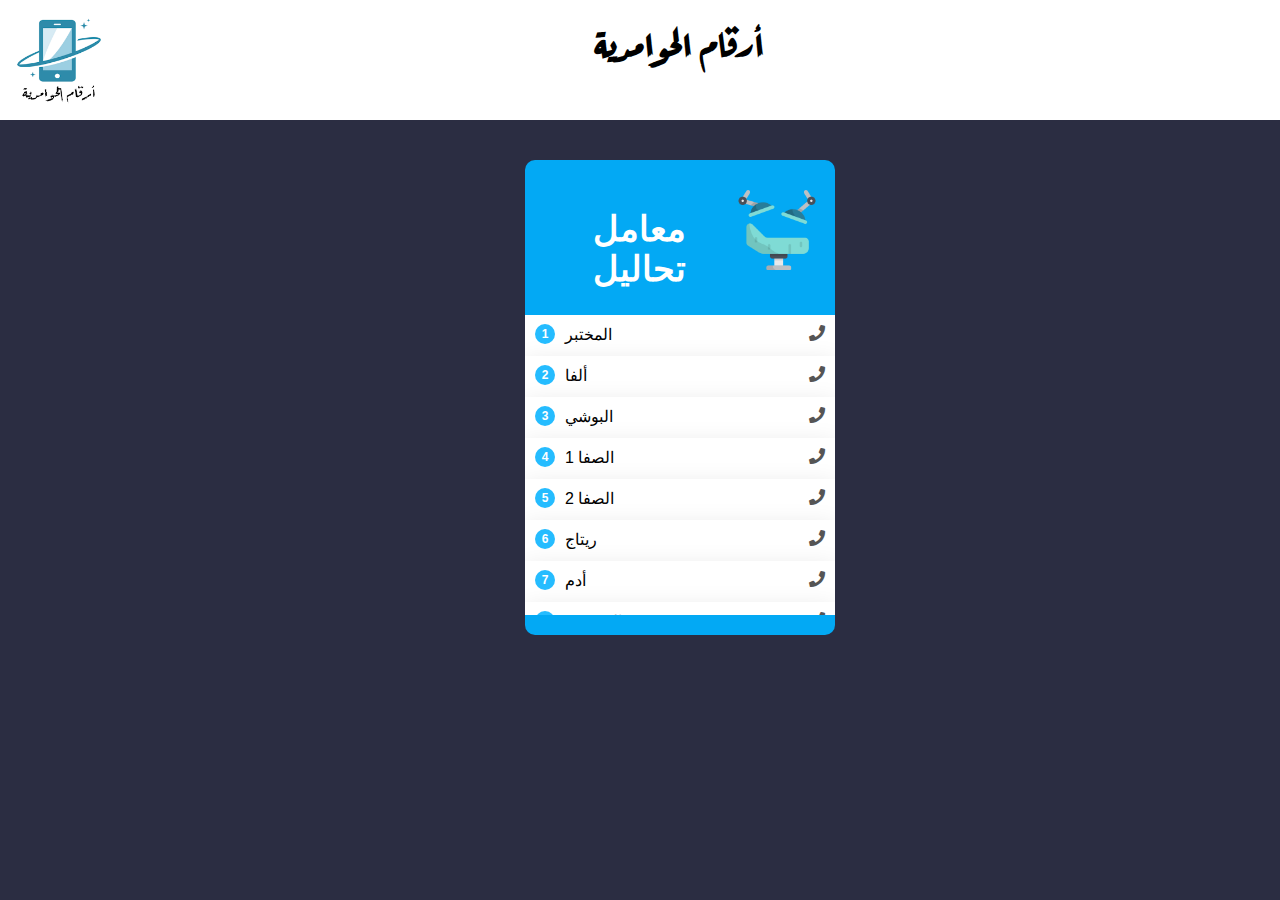
<file: pages/Laboratories-analysis.html>
<!DOCTYPE html>
<html>
<head>

<link rel="stylesheet" href="../css/style6.css">
<meta name="viewport" content="width=device-width, initial-scale=1.0">
<meta charset="utf-8">
<title>Laboratories analysis</title>

</head>
<body>

    <header>
        
        <div>
        
        <img src="../img/13.png" width="100px" height="100px">
        
        </div>
        
        
        <h2>أرقام الحوامدية</h2>
        
    </header>
    
<div class="center">
    
<div class="box">
    
    <h2>
        <img src="../img/surgery.png"><span class="sd">معامل تحاليل</span></h2>
    
    <ul>
        <li><span>1</span>المختبر<a href="Tel:+201069974112"><i class="fa fa-phone"></i></a></li>
        
        <li><span>2</span>ألفا<a href="Tel:+20238126302"><i class="fa fa-phone"></i></a></li>
        
        <li><span>3</span>البوشي<a href="Tel:+201118300451"><i class="fa fa-phone"></i></a></li>
        
        <li><span>4</span>الصفا 1<a href="Tel:+201009190433"><i class="fa fa-phone"></i></a></li>
        
        <li><span>5</span>الصفا 2<a href="Tel:+201006038021"><i class="fa fa-phone"></i></a></li>
        
        <li><span>6</span>ريتاج<a href="Tel:+20238133700"><i class="fa fa-phone"></i></a></li>
        
        <li><span>7</span>أدم<a href="Tel:+201118280192"><i class="fa fa-phone"></i></a></li>
        
        <li><span>8</span>المدينة 1<a href="Tel:+201154787878"><i class="fa fa-phone"></i></a></li>
        
        <li><span>9</span>المدينة 2<a href="Tel:+2011139585573"><i class="fa fa-phone"></i></a></li>
        
        <li><span>10</span>الصفوة<a href="Tel:+201120562325"><i class="fa fa-phone"></i></a></li>
        
        <li><span>11</span>الندى<a href="Tel:+20238125075"><i class="fa fa-phone"></i></a></li>
        
        <li><span>12</span>ابن سينا<a href="Tel:+201000913503"><i class="fa fa-phone"></i></a></li>
        
        <li><span>13</span>حورس<a href="Tel:+201004075179"><i class="fa fa-phone"></i></a></li>
        
        <li><span>14</span>القمة<a href="Tel:+201117511558"><i class="fa fa-phone"></i></a></li>
        
        <li><span>15</span>أحمد فتحى للأشعة<a href="Tel:+20238114804"><i class="fa fa-phone"></i></a></li>
        
        <li><span>16</span>الرواد للأشعة<a href="Tel:+201001695229"><i class="fa fa-phone"></i></a></li>
        
        <li><span>17</span>الهدى للأشعة<a href="Tel:+201114534254"><i class="fa fa-phone"></i></a></li>
    </ul>
    
</div>
    
</div>
    
</body>
</html>
</file>
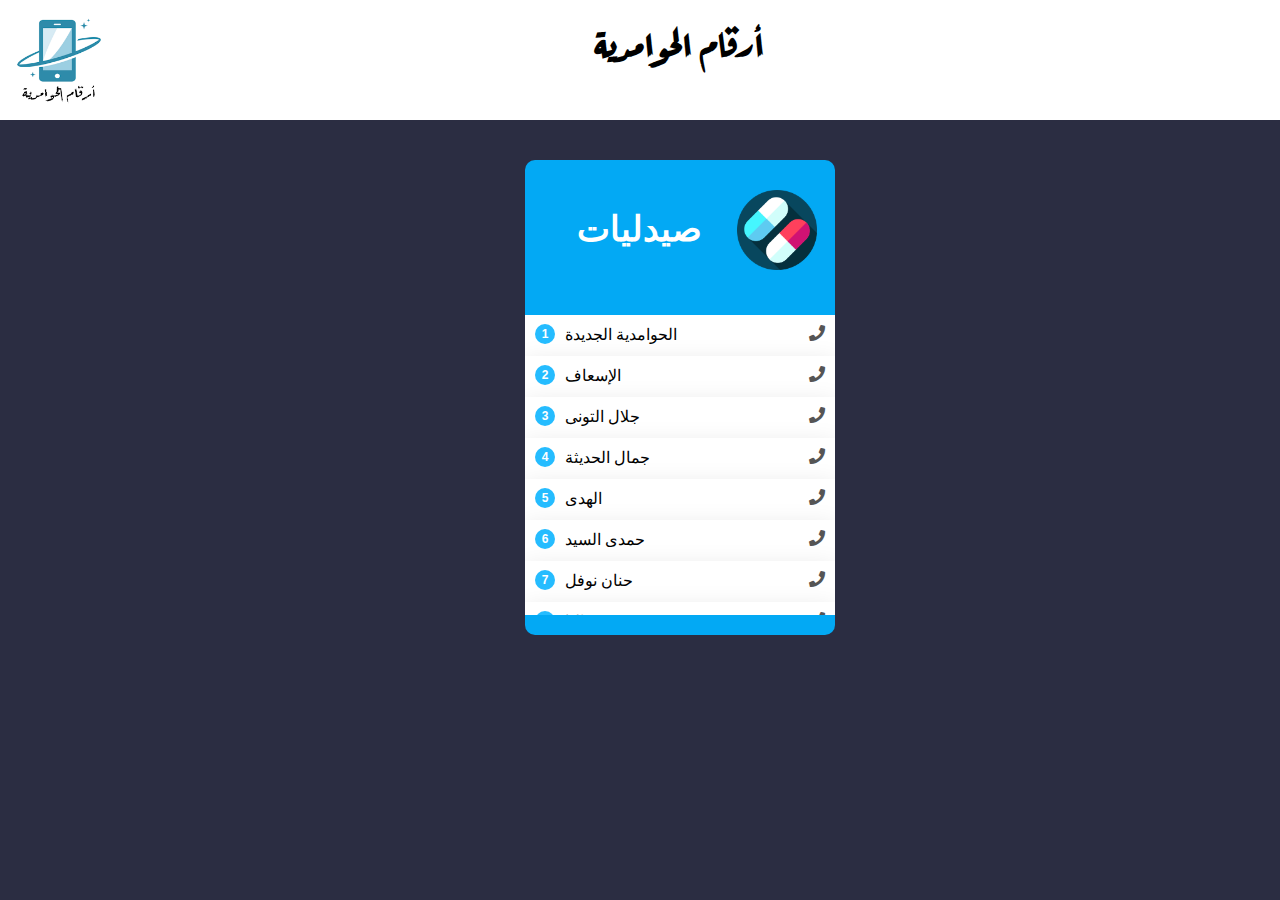
<file: pages/pharmacy.html>
<!DOCTYPE html>
<html>
<head>

<link rel="stylesheet" href="../css/style5.css">
<meta name="viewport" content="width=device-width, initial-scale=1.0">
<meta charset="utf-8">
<title>pharmacy</title>

</head>
<body>

    <header>
        
        <div>
        
        <img src="../img/13.png" width="100px" height="100px">
        
        </div>
        
        
        <h2>أرقام الحوامدية</h2>
        
    </header>
    
<div class="center">
    
<div class="box">
    
    <h2>
        <img src="../img/medicine.png"><span class="sd">صيدليات</span></h2>
    
    <ul>
        <li><span>1</span>الحوامدية الجديدة<a href="Tel:+20238115607"><i class="fa fa-phone"></i></a></li>
        
        <li><span>2</span>الإسعاف<a href="Tel:+20238114860"><i class="fa fa-phone"></i></a></li>
        
        <li><span>3</span>جلال التونى<a href="Tel:+20238115255"><i class="fa fa-phone"></i></a></li>
        
        <li><span>4</span>جمال الحديثة<a href="Tel:+20238115037"><i class="fa fa-phone"></i></a></li>
        
        <li><span>5</span>الهدى<a href="Tel:+20238125494"><i class="fa fa-phone"></i></a></li>
        
        <li><span>6</span>حمدى السيد<a href="Tel:+20238111321"><i class="fa fa-phone"></i></a></li>
        
        <li><span>7</span>حنان نوفل<a href="Tel:+20238133049"><i class="fa fa-phone"></i></a></li>
        
        <li><span>8</span>داليا<a href="Tel:+20238115940"><i class="fa fa-phone"></i></a></li>
        
        <li><span>9</span>نهى<a href="Tel:+201110375537"><i class="fa fa-phone"></i></a></li>
        
        <li><span>10</span>عباد الرحمن<a href="Tel:+20238112690"><i class="fa fa-phone"></i></a></li>
        
        <li><span>11</span>عسل<a href="Tel:+20238114837"><i class="fa fa-phone"></i></a></li>
        
        <li><span>12</span>فاتن<a href="Tel:+201123349914"><i class="fa fa-phone"></i></a></li>
        
        <li><span>13</span>محمد كفافى<a href="Tel:+201144289455"><i class="fa fa-phone"></i></a></li>
        
        <li><span>14</span>رفيدة<a href="Tel:+201121014067"><i class="fa fa-phone"></i></a></li>
        
        <li><span>15</span>احمد سيد<a href="Tel:+20127 5553837"><i class="fa fa-phone"></i></a></li>
        
        <li><span>16</span>احمد ابو بكر <a href="Tel:+202 38131666"><i class="fa fa-phone"></i></a></li>
        
        <li><span>17</span>احمد الجديدة<a href="Tel:+20100 8362529"><i class="fa fa-phone"></i></a></li>
        
        <li><span>18</span>احمد الشليحى<a href="Tel:+20111 4000824"><i class="fa fa-phone"></i></a></li>
    </ul>
    
</div>
    
</div>
    
</body>
</html>
</file>
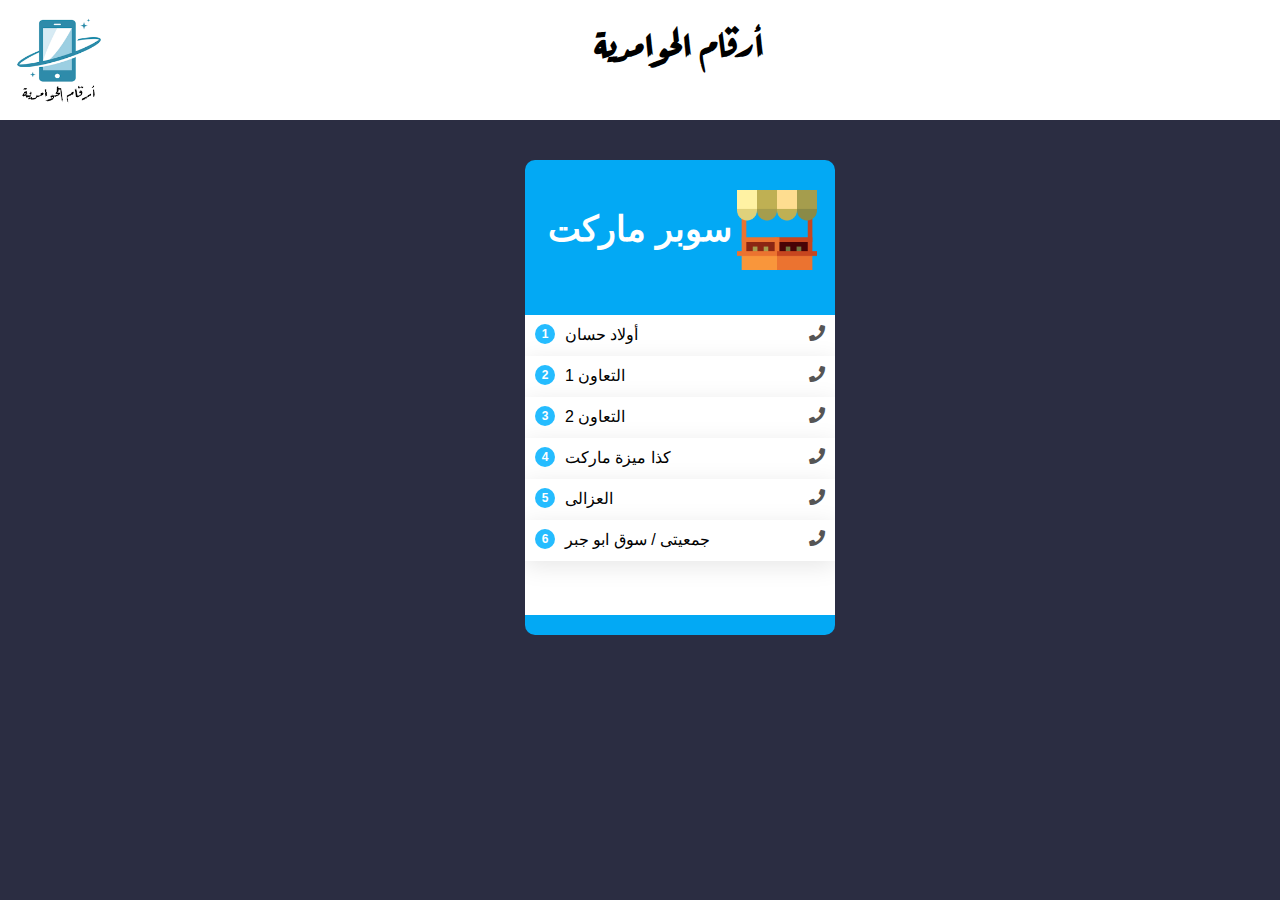
<file: pages/super-market.html>
<!DOCTYPE html>
<html>
<head>

<link rel="stylesheet" href="../css/style4.css">
<meta name="viewport" content="width=device-width, initial-scale=1.0">
<meta charset="utf-8">
<title>Super market</title>

</head>
<body>

    <header>
        
        <div>
        
        <img src="../img/13.png" width="100px" height="100px">
        
        </div>
        
        
        <h2>أرقام الحوامدية</h2>
        
    </header>
    
<div class="center">
    
<div class="box">
    
    <h2>
        <img src="../img/market.png"><span class="sd">سوبر ماركت</span></h2>
    
    <ul>
        <li><span>1</span>أولاد حسان<a href="Tel:+201121591905"><i class="fa fa-phone"></i></a></li>
        <li><span>2</span>التعاون 1<a href="Tel:+201065861660"><i class="fa fa-phone"></i></a></li>
        <li><span>3</span>التعاون 2<a href="Tel:+201100455811"><i class="fa fa-phone"></i></a></li>
        <li><span>4</span>كذا ميزة ماركت<a href="Tel:+201150069060"><i class="fa fa-phone"></i></a></li>
        <li><span>5</span>العزالى<a href="Tel:+201114747538"><i class="fa fa-phone"></i></a></li>
        <li><span>6</span>جمعيتى / سوق ابو جبر<a href="Tel:+201146767068"><i class="fa fa-phone"></i></a></li>
    </ul>
    
</div>
    
</div>
    
</body>
</html>
</file>
<file: css/style.css>
@import url('https://use.fontawesome.com/releases/v5.15.2/css/all.css');

*{
    padding:0;
    margin:0;
    -moz-box-sizing:border-box;
    -webkit-box-sizing:border-box;
    -o-box-sizing:border-box;
    box-sizing:border-box;
}

body{
    
    background:#333;
    font-family: font;
}

 @font-face {
  font-family:font;
  src: url(../fonts/arabic.ttf);
}

header {
    width:100%;
    height:120px;
    background-color:#fff;
    padding:10px;
}


header h2{
    direction: rtl;
    color: #000;
    font-size:40px;
    margin-top: -120px;
    text-align: center;
    margin-left:80px;
}

nav {
  width:100%;
  height:150px;
  background:#252422;
  padding:40px;
}

nav img {
    width:200px;
    height:80px;
    float:right;
}

nav button {
  width:240px;
  height:80px;
  background-color: #4CAF50; /* Green */
  color: white;
  padding:10px;
  display: inline-block;
  font-size: 16px;
  cursor: pointer;
  border: 2px solid #008CBA;
    
}

nav button a{
    
    text-align: center;
    font-size:30px;
    
}

.Sections{
    display: flex;
    align-items: center;
    justify-content:center;
    padding:0px 50px;
}


.Section1{
    margin:40px;
    background:#14213d;
    width:300px;
    height:400px;
    border-radius:12px;
    display:inline-block;
    text-align:center;
    padding-top:20px;
    color:#fff;
}

.Section2{
    margin:40px;
    background:#22223b;
    width:300px;
    height:400px;
    border-radius:12px;
    display:inline-block;
    text-align:center;
    padding-top:20px;
    color:#fff;
}

.Section3{
    margin:40px;
    background:#14213d;
    width:300px;
    height:400px;
    border-radius:12px;
    display:inline-block;
    text-align:center;
    padding-top:20px;
    color:#fff;
}



.Section4{
    margin:40px;
    background:#22223b;
    width:300px;
    height:400px;
    border-radius:12px;
    display:inline-block;
    text-align:center;
    padding-top:20px;
    color:#fff;
}

.Section5{
    margin:40px;
    background:#14213d;
    width:300px;
    height:400px;
    border-radius:12px;
    display:inline-block;
    text-align:center;
    padding-top:20px;
    color:#fff;
}

.Section6{
    margin:40px;
    background:#22223b;
    width:300px;
    height:400px;
    border-radius:12px;
    display:inline-block;
    text-align:center;
    padding-top:20px;
    color:#fff;
}


.Sections button{
    
    width:150px;
    height:60px;
    display:inline-block;
    margin-top:80px;
    padding:10px;
    text-align: center;
    background: linear-gradient(to right, #ff416c,  #ff4b2b);
    border:none;
    border-radius:5px;
    color:#fff;
    font-size:40px;
}

button:hover{
    
    cursor:pointer;
    
}


.Section1 h2{
    
    margin-top:5px;
    font-size:30px;
}

.Section2 h2{
    
    margin-top:5px;
    font-size:30px;
}

.Section3 h2{
    
    margin-top:5px;
    font-size:30px;
}

.Section4 h2{
    
    margin-top:5px;
    font-size:30px;
}

.Section5 h2{
    
    margin-top:5px;
    font-size:30px;
}

.Section6 h2{
    
    margin-top:5px;
    font-size:30px;
}

a{
    color:#fff;
    text-decoration:none;
    
}

footer{
    width:100%;
    position:relative;
    bottom: 0;
    margin:0;
    padding:10px;
    background:#fca311;
    height:auto;
    color:black;
    text-align:center;
    font-size:35px;
    font-family:cursive;
}

::-webkit-scrollbar{
    width:15px;
}

::-webkit-scrollbar-track{
    
    border: 7px solid #232943;
    box-shadow: inset 0 0 2.5px 2px rgba(0,0,0,0.5);
    
}

::-webkit-scrollbar-thumb{
    
    background: linear-gradient(45deg, #06dee1, #79ff6c);
    
}

@media screen and (max-width: 768px){
 
    .Sections{
        
        display:inline;
       
    }
   
    .Section1,.Section2,.Section3,.Section4,.Section5,.Section6 {
        
       width:250px;
       height:400px;
       margin:40px auto;
       display:block;
    }
    
    .Sections img {
        
        width:100px;
        height:100px;
        
    }
    
    .Sections button{
        
        height:80px;
        
    }
    
    nav {
        
        padding:50px 20px;
        
    }
    
    nav img{
        
        width:150px;
        height:60px;
    }
    
    nav button {
         width:150px;
         height:60px;
        
    }
    
    nav button a{
        
        font-size:20px;
        
    }
    
    footer{
        
        position:static;
        font-size:20px;
    }
    
}
</file>
<file: css/style3.css>
@import url('https://use.fontawesome.com/releases/v5.15.2/css/all.css');

*{
    
    margin:0;
    padding:0; 
    box-sizing: border-box;
    font-family: 'Poppins', sans-serif;
}

body{
    
    min-height:100vh;
    background:#2b2d42;
    
}


@font-face {
  font-family:font;
  src: url(../fonts/arabic.ttf);
}


header {
    width:100%;
    height:120px;
    background-color:#fff;
    padding:10px;
}


header h2{
    direction: rtl;
    color: #000;
    font-size:40px;
    margin-top: -110px;
    text-align: center;
    margin-left:80px;
    font-family: font;
}


.center{
    
    display: flex;
    align-items: center;
    justify-content: center;
    
}


.box{
    margin:40px 40px 40px 120px;
    display:inline-block;
    width:310px;
    border-bottom: 20px solid #03a9f4;
    border-bottom-left-radius:10px;
    border-bottom-right-radius:10px;
}

.box h2{
    direction: rtl;
    height:155px;
    color: #fff;
    background: #03a9f4;
    padding:30px 8px;
    font-size:35px;
    border-top-left-radius:10px;
    border-top-right-radius:10px;
    text-align:center;
}

.box img{
    float: right;
    margin:auto 10px auto 20px;
    width:80px;
    height:80px;
}

.sd{
    
    position: relative;
    top: 20%;
    left: 5%;
}

.box ul {
    height:300px;
    overflow-y: auto;
    position: relative;
    background: #fff;
    
}

.box ul li {
    
    list-style: none;
    padding: 10px;
    width:100%;
    background:#fff;
    box-shadow: 0 5px 25px rgba(0,0,0,.1);
    transition: transform 0.5s;
    
}

.box ul:hover li{
    
    opacity: 0.2;
    
    
}

.box ul li:hover {
    z-index: 100;
    background: #25bcff;
    box-shadow: 0 5px 25px rgba(0,0,0,.2);
    color: #fff;
    opacity: 1;
    cursor:pointer;
}

.box ul li span{
    
    width: 20px;
    height: 20px;
    text-align: center;
    line-height: 20px;
    background: #25bcff;
    color: #fff;
    display: inline-block;
    border-radius: 50%;
    margin-right: 10px;
    font-size: 12px;
    font-weight: 600;
    transform: translateY(-2px);
    
}

.box ul li:hover span{
    
    background: #fff;
    color: #25bcff;
    
}

ul::-webkit-scrollbar{
    width:15px;
}

ul::-webkit-scrollbar-track{
    
    border: 7px solid #232943;
    box-shadow: inset 0 0 2.5px 2px rgba(0,0,0,0.5);
    
}

ul::-webkit-scrollbar-thumb{
    
    background: linear-gradient(45deg, #06dee1, #79ff6c);
    
    
}

::-webkit-scrollbar{
    width:15px;
}

::-webkit-scrollbar-track{
    
    border: 7px solid #232943;
    box-shadow: inset 0 0 2.5px 2px rgba(0,0,0,0.5);
    
}

::-webkit-scrollbar-thumb{
    
    background: linear-gradient(45deg, #06dee1, #79ff6c);
    
    
}

li a {
    
    text-decoration:none;
    color:#555;
    
}

a {
    
    float: right;
    margin-left:10px;
    
}

@media screen and (max-width: 768px){
 
    .box{
        
       margin:40px auto;
       display:block;
           
    }
   
    .box h2 {
        
        font-size: 35px;
        padding-top:25px;
        padding-bottom: 25px;
    }
    
    .sd{
    
      position: relative;
      top: 25%;
      left: 5%;
}

    
}
</file>
<file: css/style1.css>
@import url('https://use.fontawesome.com/releases/v5.15.2/css/all.css');

*{
    
    margin:0;
    padding:0; 
    box-sizing: border-box;
    font-family: 'Poppins', sans-serif;
}

body{
    
    min-height:100vh;
    background:#2b2d42;
    
}


@font-face {
  font-family:font;
  src: url(../fonts/arabic.ttf);
}


header {
    width:100%;
    height:120px;
    background-color:#fff;
    padding:10px;
}


header h2{
    direction: rtl;
    color: #000;
    font-size:40px;
    margin-top: -110px;
    text-align: center;
    margin-left:80px;
    font-family: font;
}


.box{
    margin:40px 40px 40px 120px;
    display:inline-block;
    width:310px;
    border-bottom: 20px solid #03a9f4;
    border-bottom-left-radius:10px;
    border-bottom-right-radius:10px;
}

.box h2{
    direction: rtl;
    height:155px;
    color: #fff;
    background: #03a9f4;
    padding:30px 8px;
    font-size:35px;
    border-top-left-radius:10px;
    border-top-right-radius:10px;
    text-align:center;
}

.box img{
    float: right;
    margin:auto 10px auto 20px;
    width:80px;
    height:80px;
}

.sd{
    
    position: relative;
    top: 20%;
    left: 5%;
}

.box ul {
    height:300px;
    overflow-y: auto;
    position: relative;
    background: #fff;
    
}

.box ul li {
    
    list-style: none;
    padding: 10px;
    width:100%;
    background:#fff;
    box-shadow: 0 5px 25px rgba(0,0,0,.1);
    transition: transform 0.5s;
    
}

.box ul:hover li{
    
    opacity: 0.2;
    
    
}

.box ul li:hover {
    z-index: 100;
    background: #25bcff;
    box-shadow: 0 5px 25px rgba(0,0,0,.2);
    color: #fff;
    opacity: 1;
    cursor:pointer;
}

.box ul li span{
    
    width: 20px;
    height: 20px;
    text-align: center;
    line-height: 20px;
    background: #25bcff;
    color: #fff;
    display: inline-block;
    border-radius: 50%;
    margin-right: 10px;
    font-size: 12px;
    font-weight: 600;
    transform: translateY(-2px);
    
}

.box ul li:hover span{
    
    background: #fff;
    color: #25bcff;
    
}

ul::-webkit-scrollbar{
    width:15px;
}

ul::-webkit-scrollbar-track{
    
    border: 7px solid #232943;
    box-shadow: inset 0 0 2.5px 2px rgba(0,0,0,0.5);
    
}

ul::-webkit-scrollbar-thumb{
    
    background: linear-gradient(45deg, #06dee1, #79ff6c);
    
    
}

::-webkit-scrollbar{
    width:15px;
}

::-webkit-scrollbar-track{
    
    border: 7px solid #232943;
    box-shadow: inset 0 0 2.5px 2px rgba(0,0,0,0.5);
    
}

::-webkit-scrollbar-thumb{
    
    background: linear-gradient(45deg, #06dee1, #79ff6c);
    
    
}

li a {
    
    text-decoration:none;
    color:#555;
    
}

a {
    
    float: right;
    margin-left:10px;
    
}

@media screen and (max-width: 768px){
 
    .box{
        
       margin:40px auto;
       display:block;
           
    }
   
    .box h2 {
        
        font-size: 30px;
        padding-top:25px;
        padding-bottom: 25px;
    }
    
    .sd{
    
      position: relative;
      top: 10%;
      left: 5%;
}

    
}
</file>
<file: css/style2.css>
@import url('https://use.fontawesome.com/releases/v5.15.2/css/all.css');

*{
    
    margin:0;
    padding:0; 
    box-sizing: border-box;
    font-family: 'Poppins', sans-serif;
}

body{
    
    min-height:100vh;
    background:#2b2d42;
    
}

@font-face {
  font-family:font;
  src: url(../fonts/arabic.ttf);
}


header {
    width:100%;
    height:120px;
    background-color:#fff;
    padding:10px;
}


header h2{
    direction: rtl;
    color: #000;
    font-size:40px;
    margin-top: -110px;
    text-align: center;
    margin-left:80px;
    font-family: font;
}


.center{
    
    display: flex;
    align-items: center;
    justify-content: center;
    
}


.box{
    margin:40px 40px 40px 120px;
    display:inline-block;
    width:310px;
    border-bottom: 20px solid #03a9f4;
    border-bottom-left-radius:10px;
    border-bottom-right-radius:10px;
}

.box h2{
    direction: rtl;
    height:155px;
    color: #fff;
    background: #03a9f4;
    padding:30px 8px;
    font-size:35px;
    border-top-left-radius:10px;
    border-top-right-radius:10px;
    text-align:center;
}

.box img{
    float: right;
    margin:auto 10px auto 20px;
    width:80px;
    height:80px;
}

.sd{
    
    position: relative;
    top: 20%;
    left: 5%;
}

.box ul {
    height:300px;
    overflow-y: auto;
    position: relative;
    background: #fff;
    
}

.box ul li {
    
    list-style: none;
    padding: 10px;
    width:100%;
    background:#fff;
    box-shadow: 0 5px 25px rgba(0,0,0,.1);
    transition: transform 0.5s;
    
}

.box ul:hover li{
    
    opacity: 0.2;
    
    
}

.box ul li:hover {
    z-index: 100;
    background: #25bcff;
    box-shadow: 0 5px 25px rgba(0,0,0,.2);
    color: #fff;
    opacity: 1;
    cursor:pointer;
}

.box ul li span{
    
    width: 20px;
    height: 20px;
    text-align: center;
    line-height: 20px;
    background: #25bcff;
    color: #fff;
    display: inline-block;
    border-radius: 50%;
    margin-right: 10px;
    font-size: 12px;
    font-weight: 600;
    transform: translateY(-2px);
    
}

.box ul li:hover span{
    
    background: #fff;
    color: #25bcff;
    
}

ul::-webkit-scrollbar{
    width:15px;
}

ul::-webkit-scrollbar-track{
    
    border: 7px solid #232943;
    box-shadow: inset 0 0 2.5px 2px rgba(0,0,0,0.5);
    
}

ul::-webkit-scrollbar-thumb{
    
    background: linear-gradient(45deg, #06dee1, #79ff6c);
    
    
}

::-webkit-scrollbar{
    width:15px;
}

::-webkit-scrollbar-track{
    
    border: 7px solid #232943;
    box-shadow: inset 0 0 2.5px 2px rgba(0,0,0,0.5);
    
}

::-webkit-scrollbar-thumb{
    
    background: linear-gradient(45deg, #06dee1, #79ff6c);
    
    
}

li a {
    
    text-decoration:none;
    color:#555;
    
}

a {
    
    float: right;
    margin-left:10px;
    
}

@media screen and (max-width: 768px){
 
    .box{
        
       margin:40px auto;
       display:block;
           
    }
   
    .box h2 {
        
        font-size: 35px;
        padding-top:25px;
        padding-bottom: 25px;
    }
    
    .sd{
    
      position: relative;
      top: 25%;
      left: 5%;
}

    
}
</file>
<file: css/style6.css>
@import url('https://use.fontawesome.com/releases/v5.15.2/css/all.css');

*{
    
    margin:0;
    padding:0; 
    box-sizing: border-box;
    font-family: 'Poppins', sans-serif;
}

body{
    
    min-height:100vh;
    background:#2b2d42;
    
}

@font-face {
  font-family:font;
  src: url(../fonts/arabic.ttf);
}


header {
    width:100%;
    height:120px;
    background-color:#fff;
    padding:10px;
}


header h2{
    direction: rtl;
    color: #000;
    font-size:40px;
    margin-top: -110px;
    text-align: center;
    margin-left:80px;
    font-family: font;
}


.center{
    
    display: flex;
    align-items: center;
    justify-content: center;
    
}


.box{
    margin:40px 40px 40px 120px;
    display:inline-block;
    width:310px;
    border-bottom: 20px solid #03a9f4;
    border-bottom-left-radius:10px;
    border-bottom-right-radius:10px;
}

.box h2{
    direction: rtl;
    height:155px;
    color: #fff;
    background: #03a9f4;
    padding:30px 8px;
    font-size:35px;
    border-top-left-radius:10px;
    border-top-right-radius:10px;
    text-align:center;
}

.box img{
    float: right;
    margin:auto 10px auto 20px;
    width:80px;
    height:80px;
}

.sd{
    
    position: relative;
    top: 20%;
    left: 5%;
}

.box ul {
    height:300px;
    overflow-y: auto;
    position: relative;
    background: #fff;
    
}

.box ul li {
    
    list-style: none;
    padding: 10px;
    width:100%;
    background:#fff;
    box-shadow: 0 5px 25px rgba(0,0,0,.1);
    transition: transform 0.5s;
    
}

.box ul:hover li{
    
    opacity: 0.2;
    
    
}

.box ul li:hover {
    z-index: 100;
    background: #25bcff;
    box-shadow: 0 5px 25px rgba(0,0,0,.2);
    color: #fff;
    opacity: 1;
    cursor:pointer;
}

.box ul li span{
    
    width: 20px;
    height: 20px;
    text-align: center;
    line-height: 20px;
    background: #25bcff;
    color: #fff;
    display: inline-block;
    border-radius: 50%;
    margin-right: 10px;
    font-size: 12px;
    font-weight: 600;
    transform: translateY(-2px);
    
}

.box ul li:hover span{
    
    background: #fff;
    color: #25bcff;
    
}

ul::-webkit-scrollbar{
    width:15px;
}

ul::-webkit-scrollbar-track{
    
    border: 7px solid #232943;
    box-shadow: inset 0 0 2.5px 2px rgba(0,0,0,0.5);
    
}

ul::-webkit-scrollbar-thumb{
    
    background: linear-gradient(45deg, #06dee1, #79ff6c);
    
    
}

::-webkit-scrollbar{
    width:15px;
}

::-webkit-scrollbar-track{
    
    border: 7px solid #232943;
    box-shadow: inset 0 0 2.5px 2px rgba(0,0,0,0.5);
    
}

::-webkit-scrollbar-thumb{
    
    background: linear-gradient(45deg, #06dee1, #79ff6c);
    
    
}

li a {
    
    text-decoration:none;
    color:#555;
    
}

a {
    
    float: right;
    margin-left:10px;
    
}

@media screen and (max-width: 768px){
 
    .box{
        
       margin:40px auto;
       display:block;
           
    }
   
    .box h2 {
        
        font-size: 35px;
        padding-top:25px;
        padding-bottom: 25px;
    }
    
    .sd{
    
      position: relative;
      top: 25%;
      left: 5%;
}

    
}
</file>
<file: css/style5.css>
@import url('https://use.fontawesome.com/releases/v5.15.2/css/all.css');

*{
    
    margin:0;
    padding:0; 
    box-sizing: border-box;
    font-family: 'Poppins', sans-serif;
}

body{
    
    min-height:100vh;
    background:#2b2d42;
    
}

@font-face {
  font-family:font;
  src: url(../fonts/arabic.ttf);
}


header {
    width:100%;
    height:120px;
    background-color:#fff;
    padding:10px;
}


header h2{
    direction: rtl;
    color: #000;
    font-size:40px;
    margin-top: -110px;
    text-align: center;
    margin-left:80px;
    font-family: font;
}


.center{
    
    display: flex;
    align-items: center;
    justify-content: center;
    
}


.box{
    margin:40px 40px 40px 120px;
    display:inline-block;
    width:310px;
    border-bottom: 20px solid #03a9f4;
    border-bottom-left-radius:10px;
    border-bottom-right-radius:10px;
}

.box h2{
    direction: rtl;
    height:155px;
    color: #fff;
    background: #03a9f4;
    padding:30px 8px;
    font-size:35px;
    border-top-left-radius:10px;
    border-top-right-radius:10px;
    text-align:center;
}

.box img{
    float: right;
    margin:auto 10px auto 20px;
    width:80px;
    height:80px;
}

.sd{
    
    position: relative;
    top: 20%;
    left: 5%;
}

.box ul {
    height:300px;
    overflow-y: auto;
    position: relative;
    background: #fff;
    
}

.box ul li {
    
    list-style: none;
    padding: 10px;
    width:100%;
    background:#fff;
    box-shadow: 0 5px 25px rgba(0,0,0,.1);
    transition: transform 0.5s;
    
}

.box ul:hover li{
    
    opacity: 0.2;
    
    
}

.box ul li:hover {
    z-index: 100;
    background: #25bcff;
    box-shadow: 0 5px 25px rgba(0,0,0,.2);
    color: #fff;
    opacity: 1;
    cursor:pointer;
}

.box ul li span{
    
    width: 20px;
    height: 20px;
    text-align: center;
    line-height: 20px;
    background: #25bcff;
    color: #fff;
    display: inline-block;
    border-radius: 50%;
    margin-right: 10px;
    font-size: 12px;
    font-weight: 600;
    transform: translateY(-2px);
    
}

.box ul li:hover span{
    
    background: #fff;
    color: #25bcff;
    
}

ul::-webkit-scrollbar{
    width:15px;
}

ul::-webkit-scrollbar-track{
    
    border: 7px solid #232943;
    box-shadow: inset 0 0 2.5px 2px rgba(0,0,0,0.5);
    
}

ul::-webkit-scrollbar-thumb{
    
    background: linear-gradient(45deg, #06dee1, #79ff6c);
    
    
}

::-webkit-scrollbar{
    width:15px;
}

::-webkit-scrollbar-track{
    
    border: 7px solid #232943;
    box-shadow: inset 0 0 2.5px 2px rgba(0,0,0,0.5);
    
}

::-webkit-scrollbar-thumb{
    
    background: linear-gradient(45deg, #06dee1, #79ff6c);
    
    
}

li a {
    
    text-decoration:none;
    color:#555;
    
}

a {
    
    float: right;
    margin-left:10px;
    
}

@media screen and (max-width: 768px){
 
    .box{
        
       margin:40px auto;
       display:block;
           
    }
   
    .box h2 {
        
        font-size: 35px;
        padding-top:25px;
        padding-bottom: 25px;
    }
    
    .sd{
    
      position: relative;
      top: 25%;
      left: 5%;
}

    
}
</file>
<file: css/style4.css>
@import url('https://use.fontawesome.com/releases/v5.15.2/css/all.css');

*{
    
    margin:0;
    padding:0; 
    box-sizing: border-box;
    font-family: 'Poppins', sans-serif;
}

body{
    
    min-height:100vh;
    background:#2b2d42;
    
}

@font-face {
  font-family:font;
  src: url(../fonts/arabic.ttf);
}


header {
    width:100%;
    height:120px;
    background-color:#fff;
    padding:10px;
}


header h2{
    direction: rtl;
    color: #000;
    font-size:40px;
    margin-top: -110px;
    text-align: center;
    margin-left:80px;
    font-family: font;
}


.center{
    
    display: flex;
    align-items: center;
    justify-content: center;
    
}


.box{
    margin:40px 40px 40px 120px;
    display:inline-block;
    width:310px;
    border-bottom: 20px solid #03a9f4;
    border-bottom-left-radius:10px;
    border-bottom-right-radius:10px;
}

.box h2{
    direction: rtl;
    height:155px;
    color: #fff;
    background: #03a9f4;
    padding:30px 8px;
    font-size:35px;
    border-top-left-radius:10px;
    border-top-right-radius:10px;
    text-align:center;
}

.box img{
    float: right;
    margin:auto 10px auto 20px;
    width:80px;
    height:80px;
}

.sd{
    
    position: relative;
    top: 20%;
    left: 5%;
}

.box ul {
    height:300px;
    overflow-y: auto;
    position: relative;
    background: #fff;
    
}

.box ul li {
    
    list-style: none;
    padding: 10px;
    width:100%;
    background:#fff;
    box-shadow: 0 5px 25px rgba(0,0,0,.1);
    transition: transform 0.5s;
    
}

.box ul:hover li{
    
    opacity: 0.2;
    
    
}

.box ul li:hover {
    z-index: 100;
    background: #25bcff;
    box-shadow: 0 5px 25px rgba(0,0,0,.2);
    color: #fff;
    opacity: 1;
    cursor:pointer;
}

.box ul li span{
    
    width: 20px;
    height: 20px;
    text-align: center;
    line-height: 20px;
    background: #25bcff;
    color: #fff;
    display: inline-block;
    border-radius: 50%;
    margin-right: 10px;
    font-size: 12px;
    font-weight: 600;
    transform: translateY(-2px);
    
}

.box ul li:hover span{
    
    background: #fff;
    color: #25bcff;
    
}

ul::-webkit-scrollbar{
    width:15px;
}

ul::-webkit-scrollbar-track{
    
    border: 7px solid #232943;
    box-shadow: inset 0 0 2.5px 2px rgba(0,0,0,0.5);
    
}

ul::-webkit-scrollbar-thumb{
    
    background: linear-gradient(45deg, #06dee1, #79ff6c);
    
    
}

::-webkit-scrollbar{
    width:15px;
}

::-webkit-scrollbar-track{
    
    border: 7px solid #232943;
    box-shadow: inset 0 0 2.5px 2px rgba(0,0,0,0.5);
    
}

::-webkit-scrollbar-thumb{
    
    background: linear-gradient(45deg, #06dee1, #79ff6c);
    
    
}

li a {
    
    text-decoration:none;
    color:#555;
    
}

a {
    
    float: right;
    margin-left:10px;
    
}

@media screen and (max-width: 768px){
 
    .box{
        
       margin:40px auto;
       display:block;
           
    }
   
    .box h2 {
        
        font-size: 35px;
        padding-top:25px;
        padding-bottom: 25px;
    }
    
    .sd{
    
      position: relative;
      top: 25%;
      left: 5%;
}

    
}
</file>
